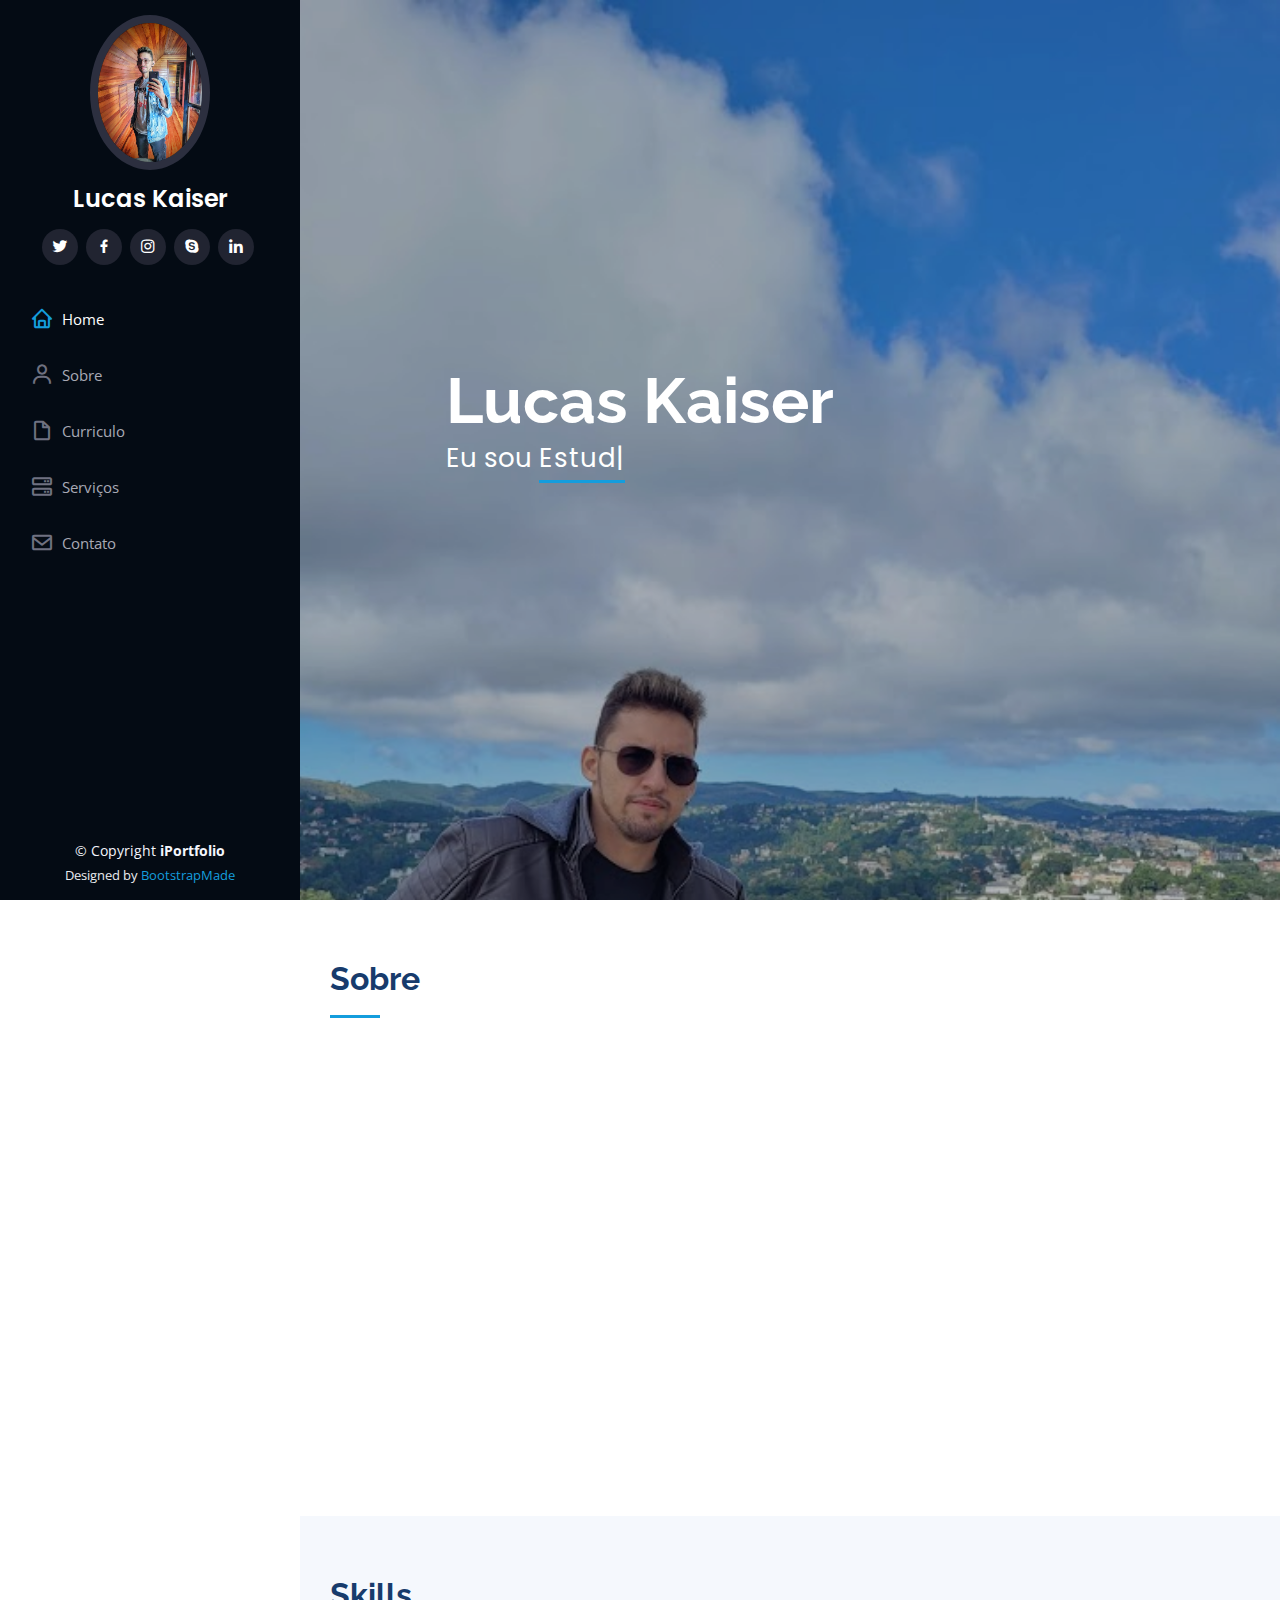
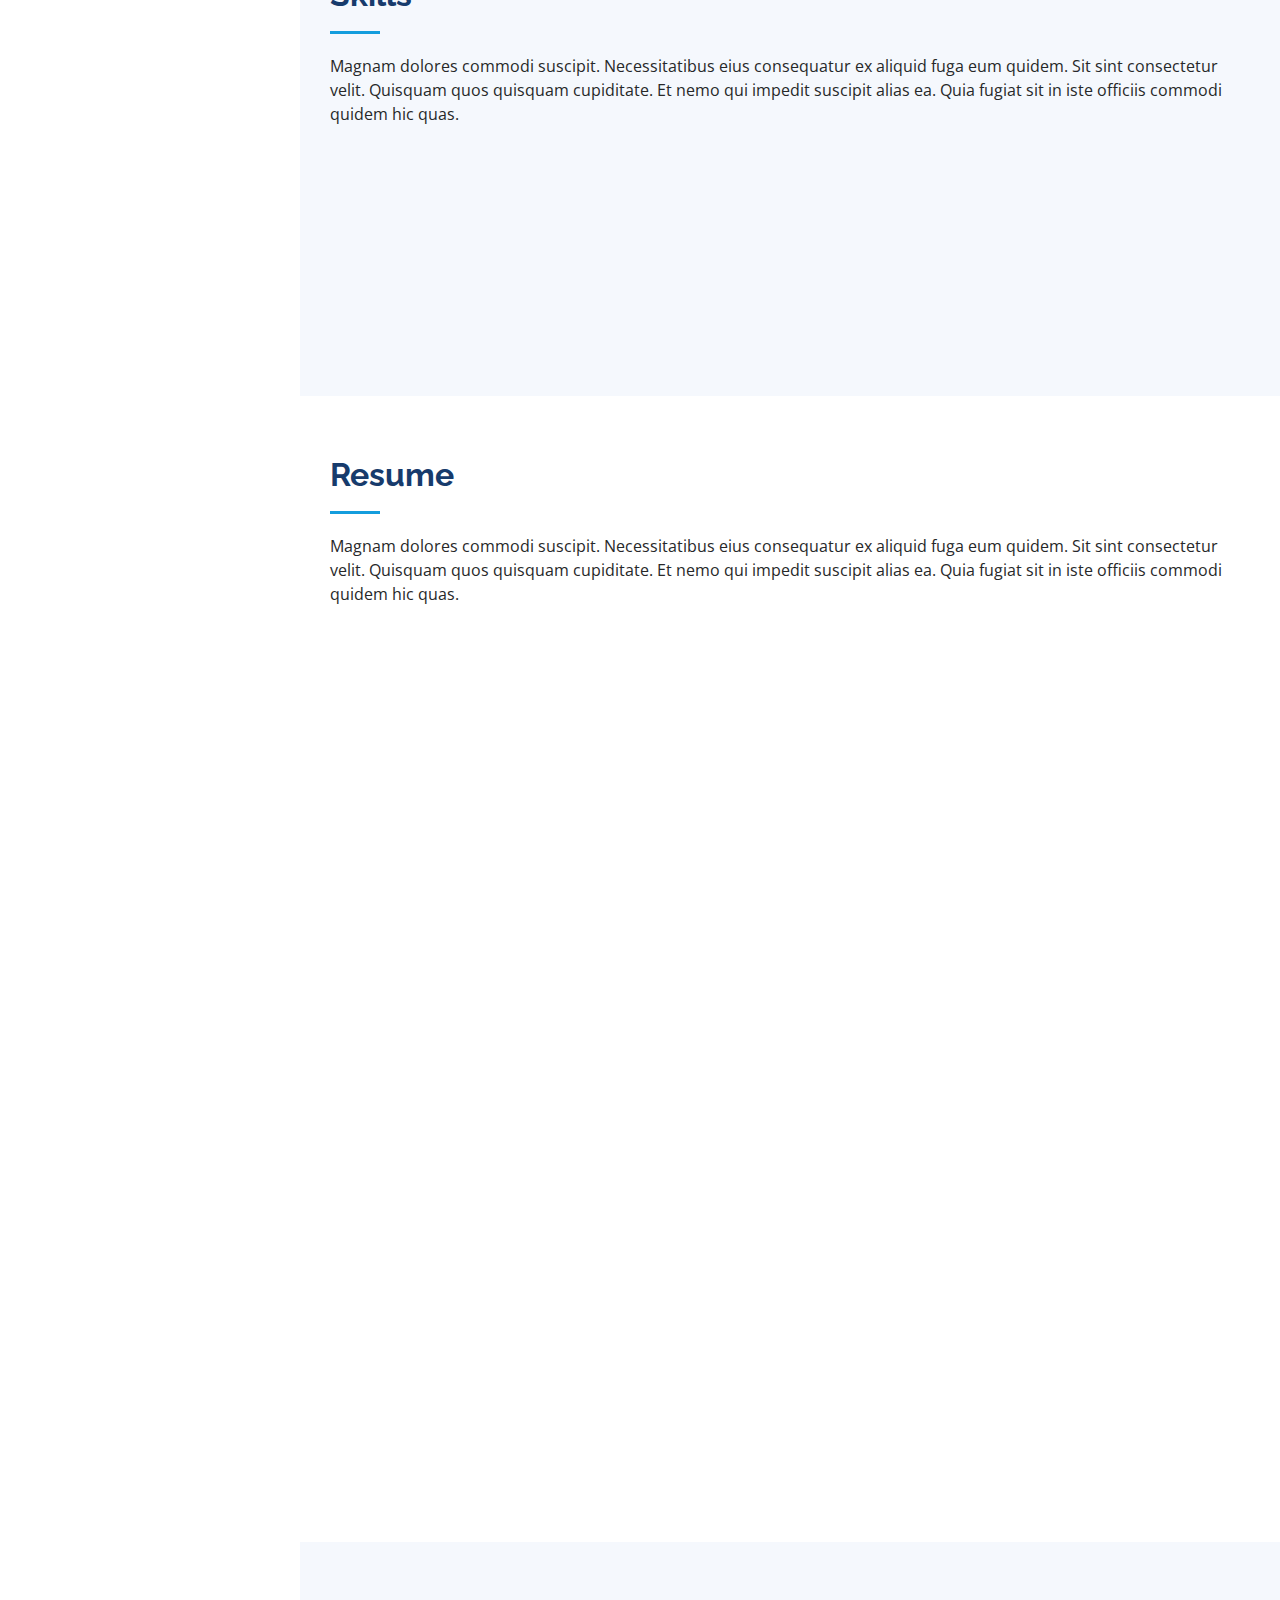
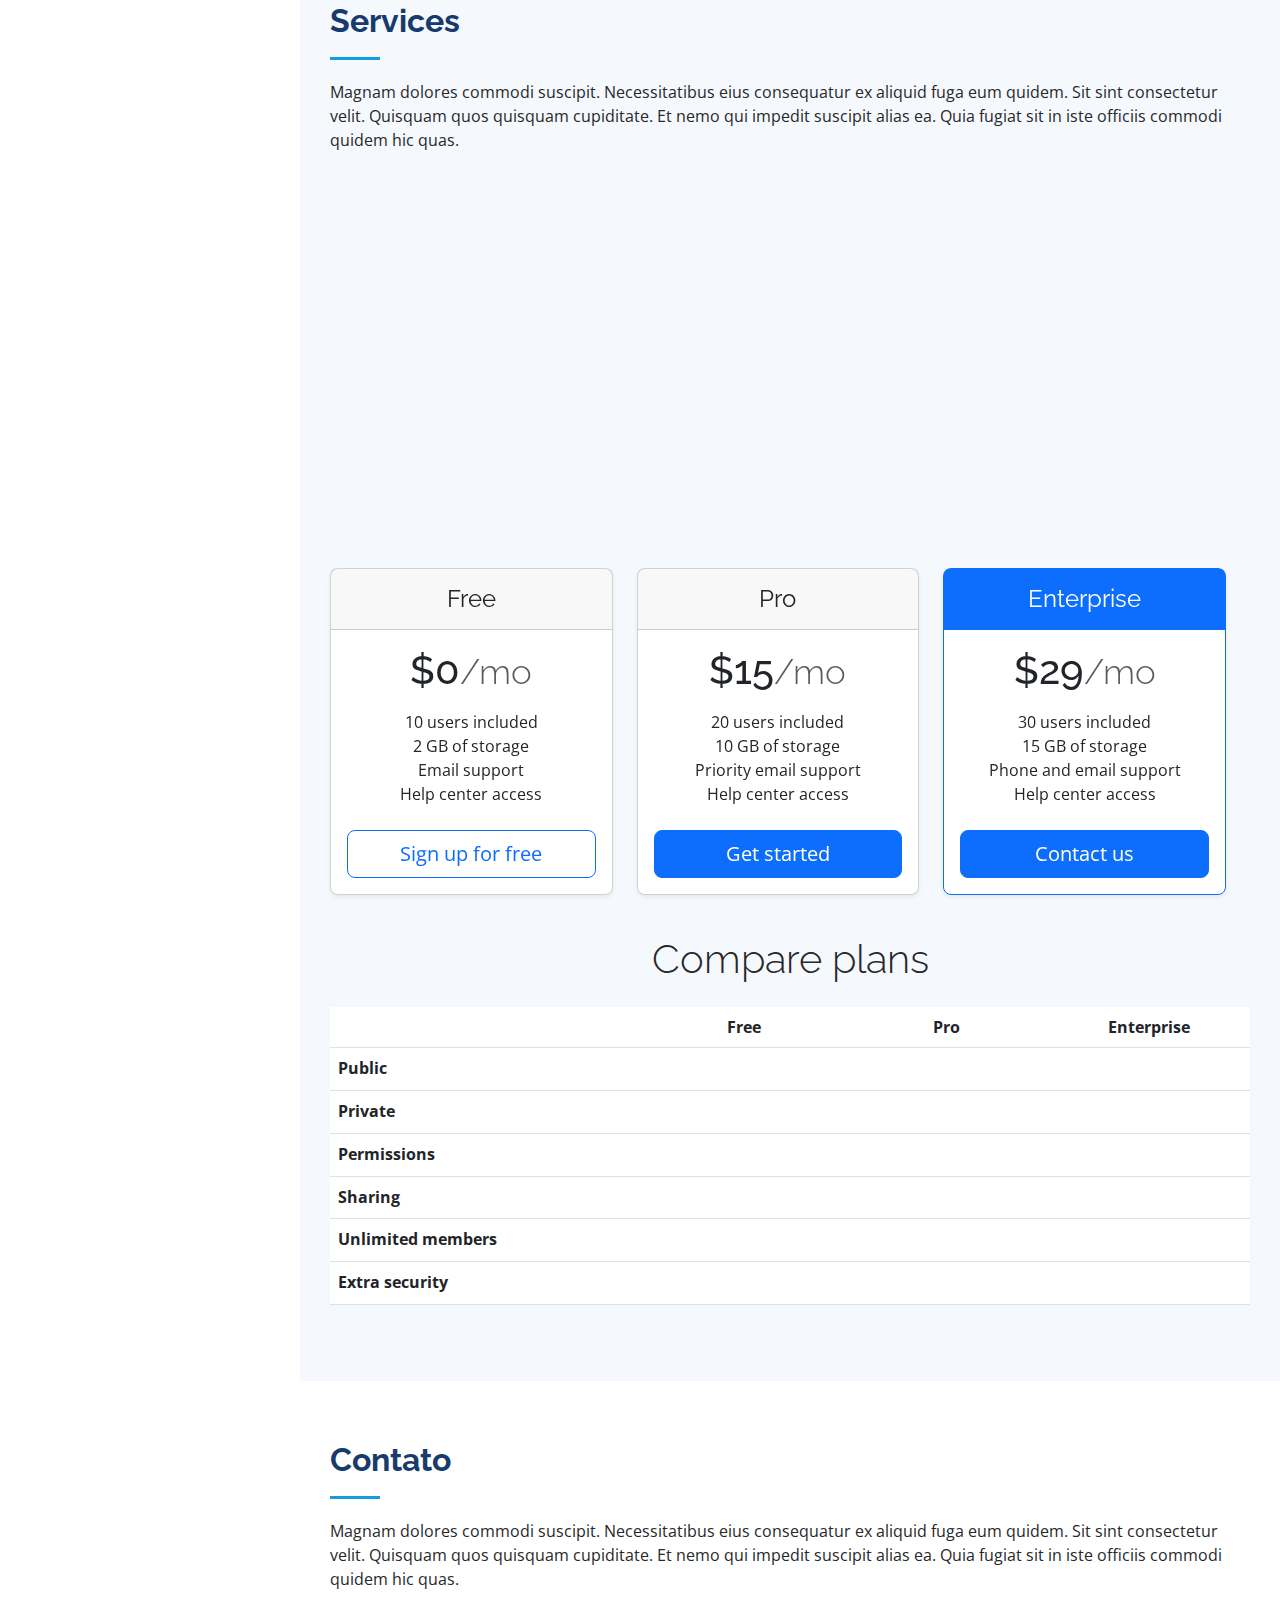
<file: Templates/iPortfolio/iPortfolio/index.html>
<!DOCTYPE html>
<html lang="en">

<head>
  <meta charset="utf-8">
  <meta content="width=device-width, initial-scale=1.0" name="viewport">

  <title>Lucas Kaiser</title>
  <meta content="" name="description">
  <meta content="" name="keywords">

  <!-- Favicons -->
  <link href="assets/img/favicon.png" rel="icon">
  <link href="assets/img/apple-touch-icon.png" rel="apple-touch-icon">

  <!-- Google Fonts -->
  <link href="https://fonts.googleapis.com/css?family=Open+Sans:300,300i,400,400i,600,600i,700,700i|Raleway:300,300i,400,400i,500,500i,600,600i,700,700i|Poppins:300,300i,400,400i,500,500i,600,600i,700,700i" rel="stylesheet">

  <!-- Vendor CSS Files -->
  <link href="assets/vendor/aos/aos.css" rel="stylesheet">
  <link href="assets/vendor/bootstrap/css/bootstrap.min.css" rel="stylesheet">
  <link href="assets/vendor/bootstrap-icons/bootstrap-icons.css" rel="stylesheet">
  <link href="assets/vendor/boxicons/css/boxicons.min.css" rel="stylesheet">
  <link href="assets/vendor/glightbox/css/glightbox.min.css" rel="stylesheet">
  <link href="assets/vendor/swiper/swiper-bundle.min.css" rel="stylesheet">

  <!-- Template Main CSS File -->
  <link href="assets/css/style.css" rel="stylesheet">

  <!-- =======================================================
  * Template Name: iPortfolio
  * Updated: Jul 27 2023 with Bootstrap v5.3.1
  * Template URL: https://bootstrapmade.com/iportfolio-bootstrap-portfolio-websites-template/
  * Author: BootstrapMade.com
  * License: https://bootstrapmade.com/license/
  ======================================================== -->
</head>

<body>

  <!-- ======= Mobile nav toggle button ======= -->
  <i class="bi bi-list mobile-nav-toggle d-xl-none"></i>

  <!-- ======= Header ======= -->
  <header id="header">
    <div class="d-flex flex-column">

      <div class="profile">
        <img src="assets/img/profile-img.jpg" alt="" class="img-fluid rounded-circle">
        <h1 class="text-light"><a href="index.html">Lucas Kaiser</a></h1>
        <div class="social-links mt-3 text-center">
          <a href="#" class="twitter"><i class="bx bxl-twitter"></i></a>
          <a href="#" class="facebook"><i class="bx bxl-facebook"></i></a>
          <a href="#" class="instagram"><i class="bx bxl-instagram"></i></a>
          <a href="#" class="google-plus"><i class="bx bxl-skype"></i></a>
          <a href="#" class="linkedin"><i class="bx bxl-linkedin"></i></a>
        </div>
      </div>

      <nav id="navbar" class="nav-menu navbar">
        <ul>
          <li><a href="#hero" class="nav-link scrollto active"><i class="bx bx-home"></i> <span>Home</span></a></li>
          <li><a href="#about" class="nav-link scrollto"><i class="bx bx-user"></i> <span>Sobre</span></a></li>
          <li><a href="#resume" class="nav-link scrollto"><i class="bx bx-file-blank"></i> <span>Curriculo</span></a></li>
          <li><a href="#services" class="nav-link scrollto"><i class="bx bx-server"></i> <span>Serviços</span></a></li>
          <li><a href="#contact" class="nav-link scrollto"><i class="bx bx-envelope"></i> <span>Contato</span></a></li>
        </ul>
      </nav><!-- .nav-menu -->
    </div>
  </header><!-- End Header -->

  <!-- ======= Hero Section ======= -->
  <section id="hero" class="d-flex flex-column justify-content-center align-items-center">
    <div class="hero-container" data-aos="fade-in">
      <h1>Lucas Kaiser</h1>
      <p>Eu sou <span class="typed" data-typed-items="Estudante, Developer Jr, HTML, Guitarrista"></span></p>
    </div>
  </section><!-- End Hero -->

  <main id="main">

    <!-- ======= About Section ======= -->
    <section id="about" class="about">
      <div class="container">

        <div class="section-title">
          <h2>Sobre</h2>
        </div>

        <div class="row">
          <div class="col-lg-4" data-aos="fade-right">
            <img src="assets/img/profile-img.jpg" class="img-fluid" alt="">
          </div>
          <div class="col-lg-8 pt-4 pt-lg-0 content" data-aos="fade-left">
            <h3>UI/UX Designer &amp; Web Developer.</h3>
            <p class="fst-italic">
              Lorem ipsum dolor sit amet, consectetur adipiscing elit, sed do eiusmod tempor incididunt ut labore et dolore
              magna aliqua.
            </p>
            <div class="row">
              <div class="col-lg-6">
                <ul>
                  <li><i class="bi bi-chevron-right"></i> <strong> Data de nascimento:</strong> <span>20 de Julho de 2001</span></li>
                  <li><i class="bi bi-chevron-right"></i> <strong>Telefone:</strong> <span>+55 11 95459 3505</span></li>
                  <li><i class="bi bi-chevron-right"></i> <strong>Cidade:</strong> <span>Itanhaem - SP</span></li>
                </ul>
              </div>
              <div class="col-lg-6">
                <ul>
                  <li><i class="bi bi-chevron-right"></i> <strong>idade:</strong> <span>22</span></li>
                  <li><i class="bi bi-chevron-right"></i> <strong>Degree:</strong> <span>Estudant</span></li>
                  <li><i class="bi bi-chevron-right"></i> <strong>PhEmailone:</strong> <span>lucas.kaiserdasilva@gmail.com</span></li>
                </ul>
              </div>
            </div>
            <p>
              Officiis eligendi itaque labore et dolorum mollitia officiis optio vero. Quisquam sunt adipisci omnis et ut. Nulla accusantium dolor incidunt officia tempore. Et eius omnis.
              Cupiditate ut dicta maxime officiis quidem quia. Sed et consectetur qui quia repellendus itaque neque. Aliquid amet quidem ut quaerat cupiditate. Ab et eum qui repellendus omnis culpa magni laudantium dolores.
            </p>
          </div>
        </div>

      </div>
    </section><!-- End About Section -->

    <!-- ======= Skills Section ======= -->
    <section id="skills" class="skills section-bg">
      <div class="container">

        <div class="section-title">
          <h2>Skills</h2>
          <p>Magnam dolores commodi suscipit. Necessitatibus eius consequatur ex aliquid fuga eum quidem. Sit sint consectetur velit. Quisquam quos quisquam cupiditate. Et nemo qui impedit suscipit alias ea. Quia fugiat sit in iste officiis commodi quidem hic quas.</p>
        </div>

        <div class="row skills-content">

          <div class="col-lg-6" data-aos="fade-up">

            <div class="progress">
              <span class="skill">HTML <i class="val">100%</i></span>
              <div class="progress-bar-wrap">
                <div class="progress-bar" role="progressbar" aria-valuenow="100" aria-valuemin="0" aria-valuemax="100"></div>
              </div>
            </div>

            <div class="progress">
              <span class="skill">CSS <i class="val">90%</i></span>
              <div class="progress-bar-wrap">
                <div class="progress-bar" role="progressbar" aria-valuenow="90" aria-valuemin="0" aria-valuemax="100"></div>
              </div>
            </div>

            <div class="progress">
              <span class="skill">JavaScript <i class="val">75%</i></span>
              <div class="progress-bar-wrap">
                <div class="progress-bar" role="progressbar" aria-valuenow="75" aria-valuemin="0" aria-valuemax="100"></div>
              </div>
            </div>

          </div>

          <div class="col-lg-6" data-aos="fade-up" data-aos-delay="100">

            <div class="progress">
              <span class="skill">PHP <i class="val">80%</i></span>
              <div class="progress-bar-wrap">
                <div class="progress-bar" role="progressbar" aria-valuenow="80" aria-valuemin="0" aria-valuemax="100"></div>
              </div>
            </div>

            <div class="progress">
              <span class="skill">WordPress/CMS <i class="val">90%</i></span>
              <div class="progress-bar-wrap">
                <div class="progress-bar" role="progressbar" aria-valuenow="90" aria-valuemin="0" aria-valuemax="100"></div>
              </div>
            </div>

            <div class="progress">
              <span class="skill">Photoshop <i class="val">55%</i></span>
              <div class="progress-bar-wrap">
                <div class="progress-bar" role="progressbar" aria-valuenow="55" aria-valuemin="0" aria-valuemax="100"></div>
              </div>
            </div>

          </div>

        </div>

      </div>
    </section><!-- End Skills Section -->

    <!-- ======= Resume Section ======= -->
    <section id="resume" class="resume">
      <div class="container">

        <div class="section-title">
          <h2>Resume</h2>
          <p>Magnam dolores commodi suscipit. Necessitatibus eius consequatur ex aliquid fuga eum quidem. Sit sint consectetur velit. Quisquam quos quisquam cupiditate. Et nemo qui impedit suscipit alias ea. Quia fugiat sit in iste officiis commodi quidem hic quas.</p>
        </div>

        <div class="row">
          <div class="col-lg-6" data-aos="fade-up">
            <h3 class="resume-title">Sumary</h3>
            <div class="resume-item pb-0">
              <h4>Lucas Kaiser</h4>
              <p><em>Innovative and deadline-driven Graphic Designer with 3+ years of experience designing and developing user-centered digital/print marketing material from initial concept to final, polished deliverable.</em></p>
              <ul>
                <li>Portland par 127,Orlando, FL</li>
                <li>(123) 456-7891</li>
                <li>alice.barkley@example.com</li>
              </ul>
            </div>

            <h3 class="resume-title">Education</h3>
            <div class="resume-item">
              <h4>Master of Fine Arts &amp; Graphic Design</h4>
              <h5>2015 - 2016</h5>
              <p><em>Rochester Institute of Technology, Rochester, NY</em></p>
              <p>Qui deserunt veniam. Et sed aliquam labore tempore sed quisquam iusto autem sit. Ea vero voluptatum qui ut dignissimos deleniti nerada porti sand markend</p>
            </div>
            <div class="resume-item">
              <h4>Bachelor of Fine Arts &amp; Graphic Design</h4>
              <h5>2010 - 2014</h5>
              <p><em>Rochester Institute of Technology, Rochester, NY</em></p>
              <p>Quia nobis sequi est occaecati aut. Repudiandae et iusto quae reiciendis et quis Eius vel ratione eius unde vitae rerum voluptates asperiores voluptatem Earum molestiae consequatur neque etlon sader mart dila</p>
            </div>
          </div>
          <div class="col-lg-6" data-aos="fade-up" data-aos-delay="100">
            <h3 class="resume-title">Professional Experience</h3>
            <div class="resume-item">
              <h4>Senior graphic design specialist</h4>
              <h5>2019 - Present</h5>
              <p><em>Experion, New York, NY </em></p>
              <ul>
                <li>Lead in the design, development, and implementation of the graphic, layout, and production communication materials</li>
                <li>Delegate tasks to the 7 members of the design team and provide counsel on all aspects of the project. </li>
                <li>Supervise the assessment of all graphic materials in order to ensure quality and accuracy of the design</li>
                <li>Oversee the efficient use of production project budgets ranging from $2,000 - $25,000</li>
              </ul>
            </div>
            <div class="resume-item">
              <h4>Graphic design specialist</h4>
              <h5>2017 - 2018</h5>
              <p><em>Stepping Stone Advertising, New York, NY</em></p>
              <ul>
                <li>Developed numerous marketing programs (logos, brochures,infographics, presentations, and advertisements).</li>
                <li>Managed up to 5 projects or tasks at a given time while under pressure</li>
                <li>Recommended and consulted with clients on the most appropriate graphic design</li>
                <li>Created 4+ design presentations and proposals a month for clients and account managers</li>
              </ul>
            </div>
          </div>
        </div>

      </div>
    </section><!-- End Resume Section -->

    <!-- ======= Services Section ======= -->
    <section id="services" class="services section-bg">
      <div class="container">

        <div class="section-title">
          <h2>Services</h2>
          <p>Magnam dolores commodi suscipit. Necessitatibus eius consequatur ex aliquid fuga eum quidem. Sit sint consectetur velit. Quisquam quos quisquam cupiditate. Et nemo qui impedit suscipit alias ea. Quia fugiat sit in iste officiis commodi quidem hic quas.</p>
        </div>

        <div class="row">
          <div class="col-lg-4 col-md-6 icon-box" data-aos="fade-up">
            <div class="icon"><i class="bi bi-briefcase"></i></div>
            <h4 class="title"><a href="">Lorem Ipsum</a></h4>
            <p class="description">Voluptatum deleniti atque corrupti quos dolores et quas molestias excepturi sint occaecati cupiditate non provident</p>
          </div>
          <div class="col-lg-4 col-md-6 icon-box" data-aos="fade-up" data-aos-delay="100">
            <div class="icon"><i class="bi bi-card-checklist"></i></div>
            <h4 class="title"><a href="">Dolor Sitema</a></h4>
            <p class="description">Minim veniam, quis nostrud exercitation ullamco laboris nisi ut aliquip ex ea commodo consequat tarad limino ata</p>
          </div>
          <div class="col-lg-4 col-md-6 icon-box" data-aos="fade-up" data-aos-delay="200">
            <div class="icon"><i class="bi bi-bar-chart"></i></div>
            <h4 class="title"><a href="">Sed ut perspiciatis</a></h4>
            <p class="description">Duis aute irure dolor in reprehenderit in voluptate velit esse cillum dolore eu fugiat nulla pariatur</p>
          </div>
          <div class="col-lg-4 col-md-6 icon-box" data-aos="fade-up" data-aos-delay="300">
            <div class="icon"><i class="bi bi-binoculars"></i></div>
            <h4 class="title"><a href="">Magni Dolores</a></h4>
            <p class="description">Excepteur sint occaecat cupidatat non proident, sunt in culpa qui officia deserunt mollit anim id est laborum</p>
          </div>
          <div class="col-lg-4 col-md-6 icon-box" data-aos="fade-up" data-aos-delay="400">
            <div class="icon"><i class="bi bi-brightness-high"></i></div>
            <h4 class="title"><a href="">Nemo Enim</a></h4>
            <p class="description">At vero eos et accusamus et iusto odio dignissimos ducimus qui blanditiis praesentium voluptatum deleniti atque</p>
          </div>
          <div class="col-lg-4 col-md-6 icon-box" data-aos="fade-up" data-aos-delay="500">
            <div class="icon"><i class="bi bi-calendar4-week"></i></div>
            <h4 class="title"><a href="">Eiusmod Tempor</a></h4>
            <p class="description">Et harum quidem rerum facilis est et expedita distinctio. Nam libero tempore, cum soluta nobis est eligendi</p>
          </div>
            <div class="row row-cols-1 row-cols-md-3 mb-3 text-center">
              <div class="col">
                <div class="card mb-4 rounded-3 shadow-sm">
                  <div class="card-header py-3">
                    <h4 class="my-0 fw-normal">Free</h4>
                  </div>
                  <div class="card-body">
                    <h1 class="card-title pricing-card-title">$0<small class="text-body-secondary fw-light">/mo</small></h1>
                    <ul class="list-unstyled mt-3 mb-4">
                      <li>10 users included</li>
                      <li>2 GB of storage</li>
                      <li>Email support</li>
                      <li>Help center access</li>
                    </ul>
                    <a href="#contact" type="button" class="w-100 btn btn-lg btn-outline-primary">Sign up for free</a>
                  </div>
                </div>
              </div>
              <div class="col">
                <div class="card mb-4 rounded-3 shadow-sm">
                  <div class="card-header py-3">
                    <h4 class="my-0 fw-normal">Pro</h4>
                  </div>
                  <div class="card-body">
                    <h1 class="card-title pricing-card-title">$15<small class="text-body-secondary fw-light">/mo</small></h1>
                    <ul class="list-unstyled mt-3 mb-4">
                      <li>20 users included</li>
                      <li>10 GB of storage</li>
                      <li>Priority email support</li>
                      <li>Help center access</li>
                    </ul>
                    <a href="#contact" type="button" class="w-100 btn btn-lg btn-primary">Get started</a>
                  </div>
                </div>
              </div>
              <div class="col">
                <div class="card mb-4 rounded-3 shadow-sm border-primary">
                  <div class="card-header py-3 text-bg-primary border-primary">
                    <h4 class="my-0 fw-normal">Enterprise</h4>
                  </div>
                  <div class="card-body">
                    <h1 class="card-title pricing-card-title">$29<small class="text-body-secondary fw-light">/mo</small></h1>
                    <ul class="list-unstyled mt-3 mb-4">
                      <li>30 users included</li>
                      <li>15 GB of storage</li>
                      <li>Phone and email support</li>
                      <li>Help center access</li>
                    </ul>
                    <a href="#contact" type="button" class="w-100 btn btn-lg btn-primary">Contact us</a>
                  </div>
                </div>
              </div>
            </div>
        
            <h2 class="display-6 text-center mb-4">Compare plans</h2>
        
            <div class="table-responsive">
              <table class="table text-center">
                <thead>
                  <tr>
                    <th style="width: 34%;"></th>
                    <th style="width: 22%;">Free</th>
                    <th style="width: 22%;">Pro</th>
                    <th style="width: 22%;">Enterprise</th>
                  </tr>
                </thead>
                <tbody>
                  <tr>
                    <th scope="row" class="text-start">Public</th>
                    <td><svg class="bi" width="24" height="24"><use xlink:href="#check"></use></svg></td>
                    <td><svg class="bi" width="24" height="24"><use xlink:href="#check"></use></svg></td>
                    <td><svg class="bi" width="24" height="24"><use xlink:href="#check"></use></svg></td>
                  </tr>
                  <tr>
                    <th scope="row" class="text-start">Private</th>
                    <td></td>
                    <td><svg class="bi" width="24" height="24"><use xlink:href="#check"></use></svg></td>
                    <td><svg class="bi" width="24" height="24"><use xlink:href="#check"></use></svg></td>
                  </tr>
                </tbody>
        
                <tbody>
                  <tr>
                    <th scope="row" class="text-start">Permissions</th>
                    <td><svg class="bi" width="24" height="24"><use xlink:href="#check"></use></svg></td>
                    <td><svg class="bi" width="24" height="24"><use xlink:href="#check"></use></svg></td>
                    <td><svg class="bi" width="24" height="24"><use xlink:href="#check"></use></svg></td>
                  </tr>
                  <tr>
                    <th scope="row" class="text-start">Sharing</th>
                    <td></td>
                    <td><svg class="bi" width="24" height="24"><use xlink:href="#check"></use></svg></td>
                    <td><svg class="bi" width="24" height="24"><use xlink:href="#check"></use></svg></td>
                  </tr>
                  <tr>
                    <th scope="row" class="text-start">Unlimited members</th>
                    <td></td>
                    <td><svg class="bi" width="24" height="24"><use xlink:href="#check"></use></svg></td>
                    <td><svg class="bi" width="24" height="24"><use xlink:href="#check"></use></svg></td>
                  </tr>
                  <tr>
                    <th scope="row" class="text-start">Extra security</th>
                    <td></td>
                    <td></td>
                    <td><svg class="bi" width="24" height="24"><use xlink:href="#check"></use></svg></td>
                  </tr>
                </tbody>
              </table>
            </div>
          
        </div>

      </div>
    </section><!-- End Services Section -->

    <!-- ======= Contact Section ======= -->
    <section id="contact" class="contact">
      <div class="container">

        <div class="section-title">
          <h2>Contato</h2>
          <p>Magnam dolores commodi suscipit. Necessitatibus eius consequatur ex aliquid fuga eum quidem. Sit sint consectetur velit. Quisquam quos quisquam cupiditate. Et nemo qui impedit suscipit alias ea. Quia fugiat sit in iste officiis commodi quidem hic quas.</p>
        </div>

        <div class="row" data-aos="fade-in">

          <div class="col-lg-12 d-flex align-items-stretch">
            <div class="info">
              <div class="address">
                <i class="bi bi-geo-alt"></i>
                <h4>Localização:</h4>
                <p>Rua Capitão Afonso Tessitori n° 640 - São Paulo - Itanhaem</p>
              </div>

              <div class="email">
                <i class="bi bi-envelope"></i>
                <h4>Email:</h4>
                <p>lucas.kaiserdasilva@gmail.com</p>
              </div>

              <div class="phone">
                <i class="bi bi-phone"></i>
                <h4>Telefone:</h4>
                <p>+55 (11) 95459-3505</p>
              </div>

              <iframe src="https://www.google.com/maps/embed?pb=!1m18!1m12!1m3!1d3640.6516078262325!2d-46.739494288248565!3d-24.148870278310476!2m3!1f0!2f0!3f0!3m2!1i1024!2i768!4f13.1!3m3!1m2!1s0x94ce29e534583f13%3A0x458bc0cad3a0ed4d!2sR.%20Cap.%20Afonso%20Tessitore%20-%20Santa%20Terezinha%2C%20Itanha%C3%A9m%20-%20SP%2C%2011740-000!5e0!3m2!1spt-BR!2sbr!4v1693963770917!5m2!1spt-BR!2sbr" frameborder="0" style="border:0; width: 100%; height: 290px;" allowfullscreen></iframe>
            </div>

          </div>

        </div>

      </div>
    </section><!-- End Contact Section -->

  </main><!-- End #main -->

  <!-- ======= Footer ======= -->
  <footer id="footer">
    <div class="container">
      <div class="copyright">
        &copy; Copyright <strong><span>iPortfolio</span></strong>
      </div>
      <div class="credits">
        <!-- All the links in the footer should remain intact. -->
        <!-- You can delete the links only if you purchased the pro version. -->
        <!-- Licensing information: https://bootstrapmade.com/license/ -->
        <!-- Purchase the pro version with working PHP/AJAX contact form: https://bootstrapmade.com/iportfolio-bootstrap-portfolio-websites-template/ -->
        Designed by <a href="https://bootstrapmade.com/">BootstrapMade</a>
      </div>
    </div>
  </footer><!-- End  Footer -->

  <a href="#" class="back-to-top d-flex align-items-center justify-content-center"><i class="bi bi-arrow-up-short"></i></a>

  <!-- Vendor JS Files -->
  <script src="assets/vendor/purecounter/purecounter_vanilla.js"></script>
  <script src="assets/vendor/aos/aos.js"></script>
  <script src="assets/vendor/bootstrap/js/bootstrap.bundle.min.js"></script>
  <script src="assets/vendor/glightbox/js/glightbox.min.js"></script>
  <script src="assets/vendor/isotope-layout/isotope.pkgd.min.js"></script>
  <script src="assets/vendor/swiper/swiper-bundle.min.js"></script>
  <script src="assets/vendor/typed.js/typed.umd.js"></script>
  <script src="assets/vendor/waypoints/noframework.waypoints.js"></script>
  <script src="assets/vendor/php-email-form/validate.js"></script>

  <!-- Template Main JS File -->
  <script src="assets/js/main.js"></script>

</body>

</html>
</file>
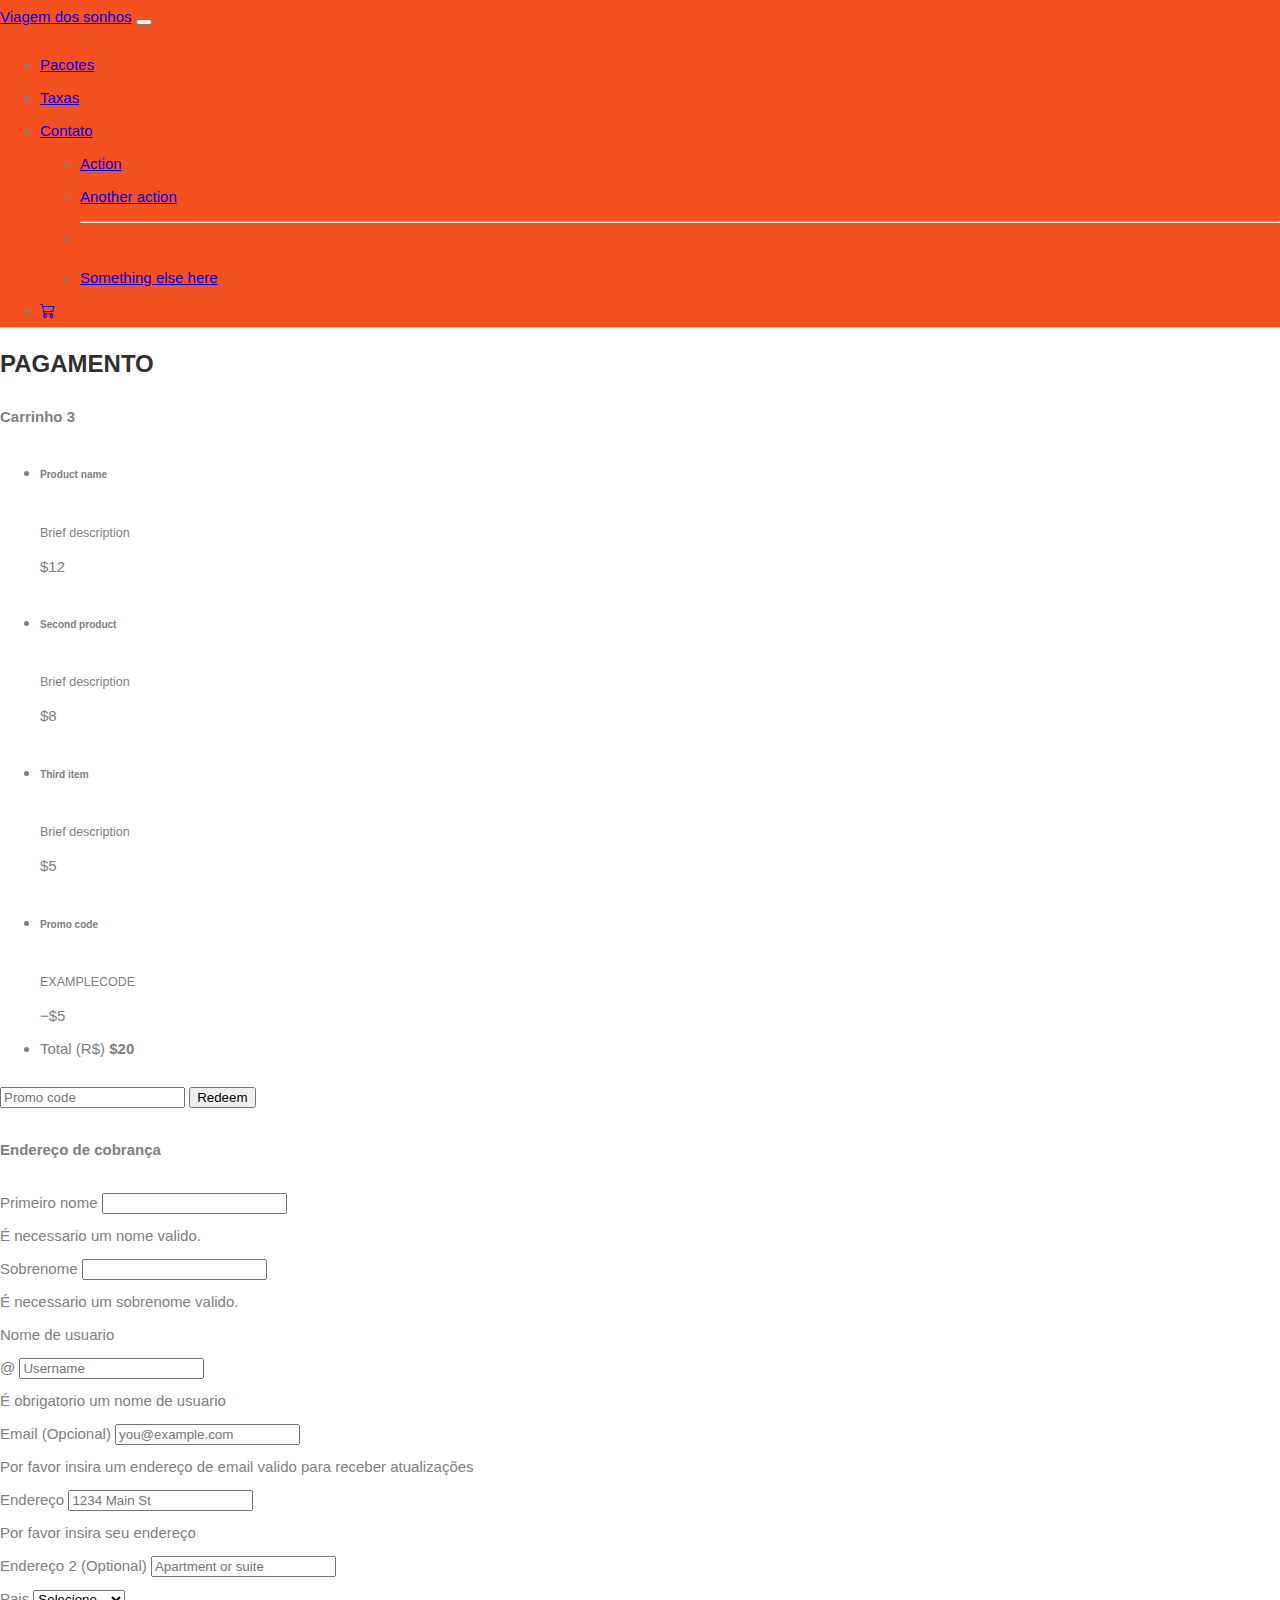
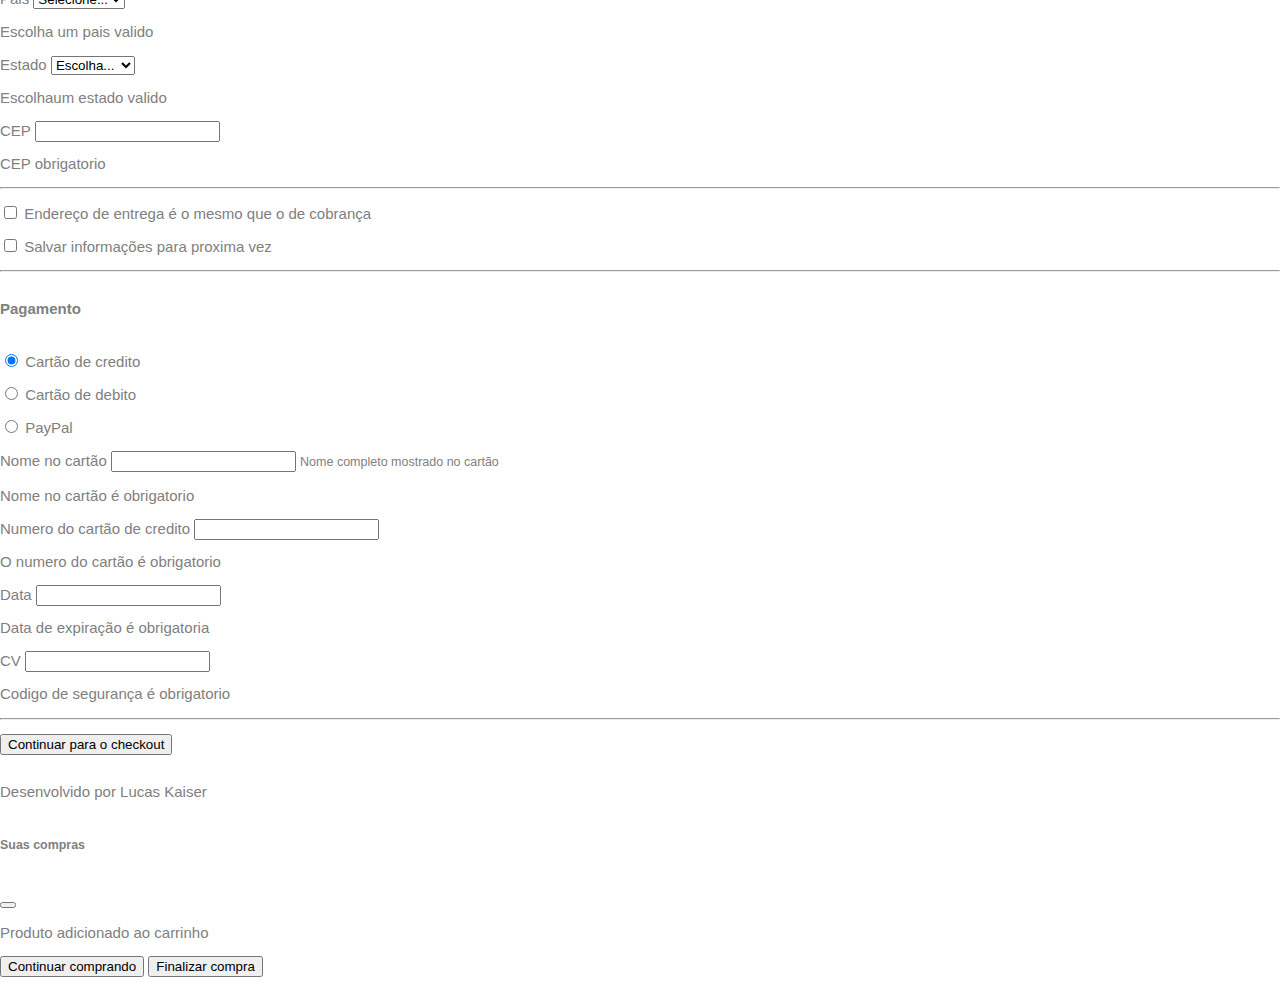
<file: HTMLS/pagina2.html>
<!DOCTYPE html>
<html lang="pt-BR">

<head>
    <link href="https://cdn.jsdelivr.net/npm/bootstrap@5.3.1/dist/css/bootstrap.min.css" rel="stylesheet" integrity="sha384-4bw+/aepP/YC94hEpVNVgiZdgIC5+VKNBQNGCHeKRQN+PtmoHDEXuppvnDJzQIu9" crossorigin="anonymous">
    <link rel="stylesheet" href="https://cdn.jsdelivr.net/npm/bootstrap-icons@1.10.5/font/bootstrap-icons.css">
    <link rel="stylesheet" href="style.css">
    <meta charset="UTF-8">
    <meta name="viewport" content="width=device-width, initial-scale=1.0">
    <title>Primeiro HTML!</title>
</head>

<body>
    <header class="container-fluid p-2 bg-warning text-center">
        <nav class="navbar navbar-expand-lg bg-warning">
            <div class="container-fluid">
              <a class="navbar-brand" href="#">Viagem dos sonhos</a>
              <button class="navbar-toggler" type="button" data-bs-toggle="collapse" data-bs-target="#navbarSupportedContent" aria-controls="navbarSupportedContent" aria-expanded="false" aria-label="Toggle navigation">
                <span class="navbar-toggler-icon"></span>
              </button>
              <div class="collapse navbar-collapse justify-content-end bg-warning" id="navbarSupportedContent">
                <ul class="navbar-nav ">
                  <li class="nav-item">
                    <a class="nav-link active" aria-current="page" href="#">Pacotes</a>
                  </li>
                  <li class="nav-item">
                    <a class="nav-link" href="#">Taxas</a>
                  </li>
                  <li class="nav-item dropdown">
                    <a class="nav-link dropdown-toggle" href="#" role="button" data-bs-toggle="dropdown" aria-expanded="false">
                      Contato
                    </a>
                    <ul class="dropdown-menu">
                      <li><a class="dropdown-item" href="#">Action</a></li>
                      <li><a class="dropdown-item" href="#">Another action</a></li>
                      <li><hr class="dropdown-divider"></li>
                      <li><a class="dropdown-item" href="#">Something else here</a></li>
                    </ul>
                </li>
                    <li class="nav-item">
                        <a class="nav-link" href="#"><i class="bi bi-cart3"></i></a>

                    </li>
                </ul>          
              </div>
            </div>
          </nav>
          </header>
          <main class="container">
            <div class="py-5 text-center">
                <h2>Pagamento</h2>
            </div>
        
            <div class="row g-5">
              <div class="col-md-5 col-lg-4 order-md-last">
                <h4 class="d-flex justify-content-between align-items-center mb-3">
                  <span class="text-primary">Carrinho</span>
                  <span class="badge bg-primary rounded-pill">3</span>
                </h4>
                <ul class="list-group mb-3">
                  <li class="list-group-item d-flex justify-content-between lh-sm">
                    <div>
                      <h6 class="my-0">Product name</h6>
                      <small class="text-body-secondary">Brief description</small>
                    </div>
                    <span class="text-body-secondary">$12</span>
                  </li>
                  <li class="list-group-item d-flex justify-content-between lh-sm">
                    <div>
                      <h6 class="my-0">Second product</h6>
                      <small class="text-body-secondary">Brief description</small>
                    </div>
                    <span class="text-body-secondary">$8</span>
                  </li>
                  <li class="list-group-item d-flex justify-content-between lh-sm">
                    <div>
                      <h6 class="my-0">Third item</h6>
                      <small class="text-body-secondary">Brief description</small>
                    </div>
                    <span class="text-body-secondary">$5</span>
                  </li>
                  <li class="list-group-item d-flex justify-content-between bg-body-tertiary">
                    <div class="text-success">
                      <h6 class="my-0">Promo code</h6>
                      <small>EXAMPLECODE</small>
                    </div>
                    <span class="text-success">−$5</span>
                  </li>
                  <li class="list-group-item d-flex justify-content-between">
                    <span>Total (R$)</span>
                    <strong>$20</strong>
                  </li>
                </ul>
        
                <form class="card p-2">
                  <div class="input-group">
                    <input type="text" class="form-control" placeholder="Promo code">
                    <button type="submit" class="btn btn-secondary">Redeem</button>
                  </div>
                </form>
              </div>
              <div class="col-md-7 col-lg-8">
                <h4 class="mb-3">Endereço de cobrança</h4>
                <form class="needs-validation" novalidate>
                  <div class="row g-3">
                    <div class="col-sm-6">
                      <label for="firstName" class="form-label">Primeiro nome</label>
                      <input type="text" class="form-control" id="firstName" placeholder="" value="" required>
                      <div class="invalid-feedback">
                     É necessario um nome valido.
                      </div>
                    </div>
        
                    <div class="col-sm-6">
                      <label for="lastName" class="form-label">Sobrenome</label>
                      <input type="text" class="form-control" id="lastName" placeholder="" value="" required>
                      <div class="invalid-feedback">
                        É necessario um sobrenome valido.
                      </div>
                    </div>
        
                    <div class="col-12">
                      <label for="username" class="form-label">Nome de usuario</label>
                      <div class="input-group has-validation">
                        <span class="input-group-text">@</span>
                        <input type="text" class="form-control" id="username" placeholder="Username" required>
                      <div class="invalid-feedback">
                          É obrigatorio um nome de usuario 
                        </div>
                      </div>
                    </div>
        
                    <div class="col-12">
                      <label for="email" class="form-label">Email <span class="text-body-secondary">(Opcional)</span></label>
                      <input type="email" class="form-control" id="email" placeholder="you@example.com">
                      <div class="invalid-feedback">
                        Por favor insira um endereço de email valido para  receber atualizações 
                      </div>
                    </div>
        
                    <div class="col-12">
                      <label for="address" class="form-label">Endereço</label>
                      <input type="text" class="form-control" id="address" placeholder="1234 Main St" required>
                      <div class="invalid-feedback">
                       Por favor insira seu endereço
                      </div>
                    </div>
        
                    <div class="col-12">
                      <label for="address2" class="form-label">Endereço 2 <span class="text-body-secondary">(Optional)</span></label>
                      <input type="text" class="form-control" id="address2" placeholder="Apartment or suite">
                    </div>
        
                    <div class="col-md-5">
                      <label for="country" class="form-label">Pais</label>
                      <select class="form-select" id="country" required>
                        <option value="">Selecione...</option>
                        <option>Brasil</option>
                      </select>
                      <div class="invalid-feedback">
                        Escolha um pais valido
                      </div>
                    </div>
        
                    <div class="col-md-4">
                      <label for="state" class="form-label">Estado</label>
                      <select class="form-select" id="state" required>
                        <option value="">Escolha...</option>
                        <option>São Paulo</option>
                      </select>
                      <div class="invalid-feedback">
                        Escolhaum estado valido
                      </div>
                    </div>
        
                    <div class="col-md-3">
                      <label for="zip" class="form-label">CEP</label>
                      <input type="text" class="form-control" id="zip" placeholder="" required>
                      <div class="invalid-feedback">
                        CEP obrigatorio
                      </div>
                    </div>
                  </div>
        
                  <hr class="my-4">
        
                  <div class="form-check">
                    <input type="checkbox" class="form-check-input" id="same-address">
                    <label class="form-check-label" for="same-address">Endereço de entrega é o mesmo que o de cobrança</label>
                  </div>
        
                  <div class="form-check">
                    <input type="checkbox" class="form-check-input" id="save-info">
                    <label class="form-check-label" for="save-info">Salvar informações para proxima vez</label>
                  </div>
        
                  <hr class="my-4">
        
                  <h4 class="mb-3">Pagamento</h4>
        
                  <div class="my-3">
                    <div class="form-check">
                      <input id="credit" name="paymentMethod" type="radio" class="form-check-input" checked required>
                      <label class="form-check-label" for="credit">Cartão de credito</label>
                    </div>
                    <div class="form-check">
                      <input id="debit" name="paymentMethod" type="radio" class="form-check-input" required>
                      <label class="form-check-label" for="debit">Cartão de debito</label>
                    </div>
                    <div class="form-check">
                      <input id="paypal" name="paymentMethod" type="radio" class="form-check-input" required>
                      <label class="form-check-label" for="paypal">PayPal</label>
                    </div>
                  </div>
        
                  <div class="row gy-3">
                    <div class="col-md-6">
                      <label for="cc-name" class="form-label">Nome no cartão</label>
                      <input type="text" class="form-control" id="cc-name" placeholder="" required>
                      <small class="text-body-secondary">Nome completo mostrado no cartão</small>
                      <div class="invalid-feedback">
                        Nome no cartão é obrigatorio
                      </div>
                    </div>
        
                    <div class="col-md-6">
                      <label for="cc-number" class="form-label">Numero do cartão de credito</label>
                      <input type="text" class="form-control" id="cc-number" placeholder="" required>
                      <div class="invalid-feedback">
                        O numero do cartão é obrigatorio
                      </div>
                    </div>
        
                    <div class="col-md-3">
                      <label for="cc-expiration" class="form-label">Data</label>
                      <input type="text" class="form-control" id="cc-expiration" placeholder="" required>
                      <div class="invalid-feedback">
                        Data de expiração é obrigatoria
                      </div>
                    </div>
        
                    <div class="col-md-3">
                      <label for="cc-cvv" class="form-label">CV</label>
                      <input type="text" class="form-control" id="cc-cvv" placeholder="" required>
                      <div class="invalid-feedback">
                        Codigo de segurança é obrigatorio
                      </div>
                    </div>
                  </div>
        
                  <hr class="my-4">
        
                  <button class="w-100 btn btn-primary btn-lg" type="submit">Continuar para o checkout</button>
                </form>
              </div>
            </div>
          </main>






          <footer class="container-fluid bg-light p-2 text-center">
            <p>Desenvolvido por Lucas Kaiser </p>
        </footer>
        <script src="https://cdn.jsdelivr.net/npm/bootstrap@5.3.1/dist/js/bootstrap.bundle.min.js" integrity="sha384-HwwvtgBNo3bZJJLYd8oVXjrBZt8cqVSpeBNS5n7C8IVInixGAoxmnlMuBnhbgrkm" crossorigin="anonymous"></script>
        </body>
          
          <div class="modal fade" id="exampleModal" tabindex="-1" aria-labelledby="exampleModalLabel" aria-hidden="true">
            <div class="modal-dialog">
              <div class="modal-content">
                <div class="modal-header">
                  <h5 class="modal-title fs-5" id="exampleModalLabel">Suas compras</h5>
                  <button type="button" class="btn-close" data-bs-dismiss="modal" aria-label="Close"></button>
                </div>
                <div class="modal-body">
                 Produto adicionado ao carrinho
                </div>
                <div class="modal-footer">
                  <button type="button" class="btn btn-primary" data-bs-dismiss="modal">Continuar comprando</button>
                  <button type="button" class="btn btn-success">Finalizar compra</button>
                </div>
              </div>
            </div>
          </div>
        </html>
</file>
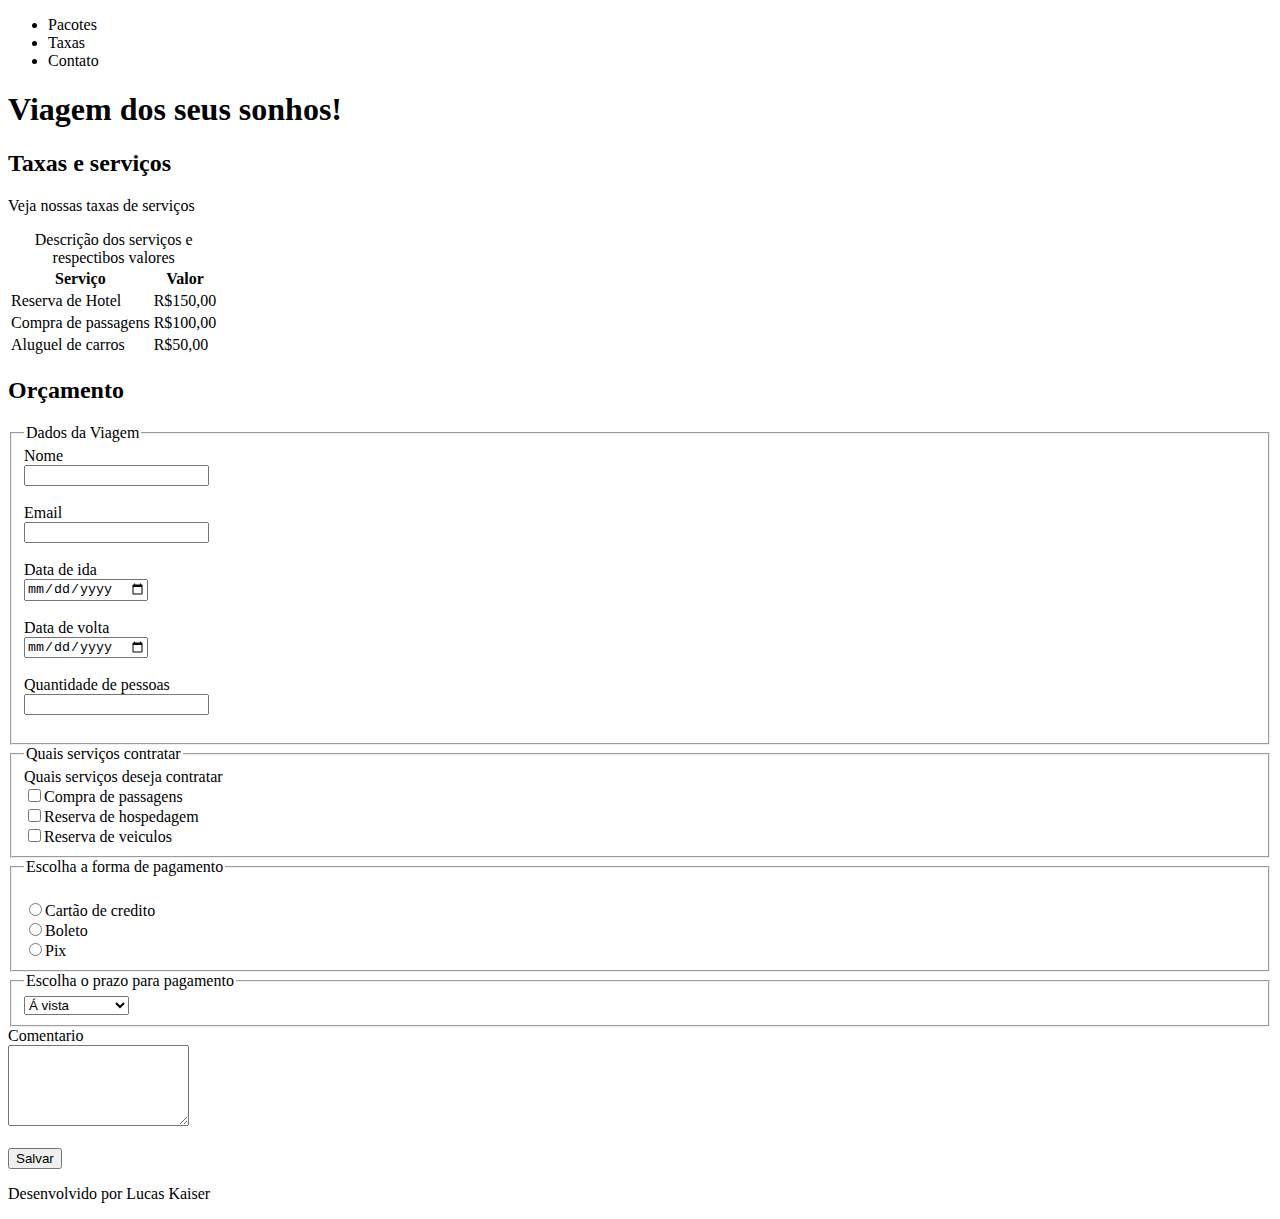
<file: HTMLS/pratica2.html>
<!DOCTYPE html>
<html lang="en">
<head>
    <meta charset="UTF-8">
    <meta name="viewport" content="width=device-width, initial-scale=1.0">
    <title>Reserva</title>
</head>
<body>
    <header>
        <nav>
            <ul>
                <li>Pacotes</li>
                <li>Taxas</li>
                <li>Contato</li>
            </ul>
        </nav>
        <h1>Viagem dos seus sonhos!</h1>
    </header>
    <section>
        <h2>Taxas e serviços</h2>
        <p>Veja nossas taxas de serviços </p>
        <table >
            <caption>Descrição dos serviços e respectibos valores</caption>
            <thead>
            <tr>
                <th>
                    Serviço
                </th>
                <th>
                    Valor
                </th>
            </tr>
        </thead>
        <tbody>
            <tr>
                <td>
                    Reserva de Hotel
                </td>
                <td>
                    R$150,00
                </td>
            </tr>
            <tr>
                <td>
                    Compra de passagens
                </td>
                <td>
                    R$100,00
                </td>
                <tr>
                    <td>
                        Aluguel de carros
                    </td>
                    <td>
                        R$50,00
                    </td>
                </tr>
            </tr>
        </tbody>
        </table>
    </section>
    <section>
        <h2>Orçamento</h2>
        <form method="get" action="">

           <fieldset> 
            <legend>Dados da Viagem</legend>
            <label>Nome</label><br>
            <input type="text" name="nome"><br><br>

            <label>Email</label><br>
            <input type="email" required name="email" ><br><br>

            <label>Data de ida</label><br>
            <input type="date" name="dataIda"> <br><br>

            <label>Data de volta</label><br>
            <input type="date" name="dataVolta"> <br><br>

            <label>Quantidade de pessoas</label><br>
            <input type="number" name="qtdPessoas"><br><br>
            </fieldset>
            <fieldset>
                <legend>Quais serviços contratar</legend>
            <label >Quais serviços deseja contratar</label>
            <label>
            <br><input type="checkbox" name="passagens" value="Passagens">Compra de passagens
        </label>
        <label>
            <br><input type="checkbox" name="hospedagem" value="Hospedagem">Reserva de hospedagem
        </label>
        <label>
            <br><input type="checkbox" name="veiculos" value="Veiculos">Reserva de veiculos
        </label>
            <br>
           </fieldset>   
           
           <fieldset>
            <legend>Escolha a forma de pagamento</legend>
            <label>
                <br><input type="radio" name="formaPagamento" value="Cartão de credito">Cartão de credito
            </label>
            <label>
                <br><input type="radio" name="formaPagamento" value="Boleto">Boleto
            </label>
            <label>
                <br><input type="radio" name="formaPagamento" value="Pix">Pix
            </label>
           </fieldset>

           <fieldset>
            <legend>Escolha o prazo para pagamento</legend>
            <select name="prazoPagamento">
                <option value="aVista" selected >Á vista</option>
                <option value="5x">5x sem juros</option>
                <option value="10x">10x com juros</option>
            </select>
           </fieldset>

            <label>Comentario</label><br>
            <textarea name="comentario" rows="5"></textarea><br><br>

            <button >Salvar</button>
        </form>
    </section>

<footer>
    <p>Desenvolvido por Lucas Kaiser </p>
</footer>
</body>
</html>
</file>
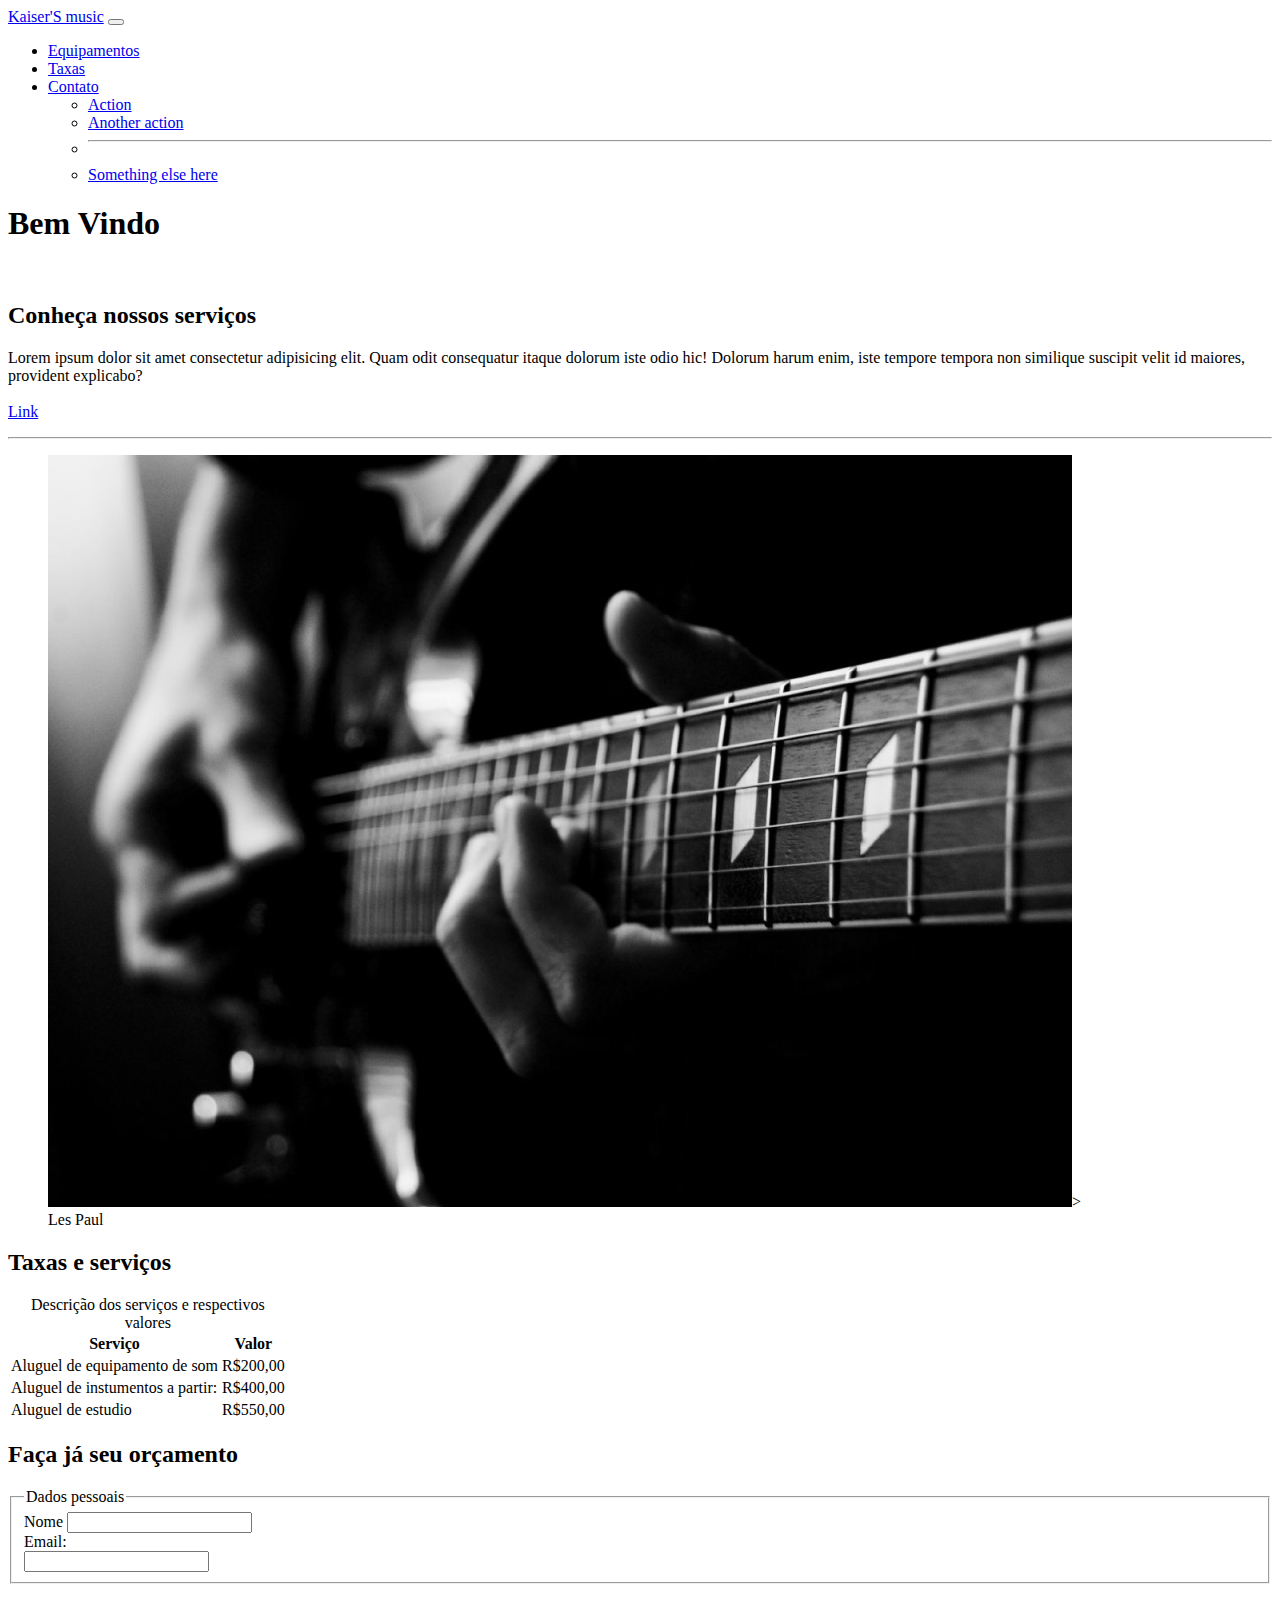
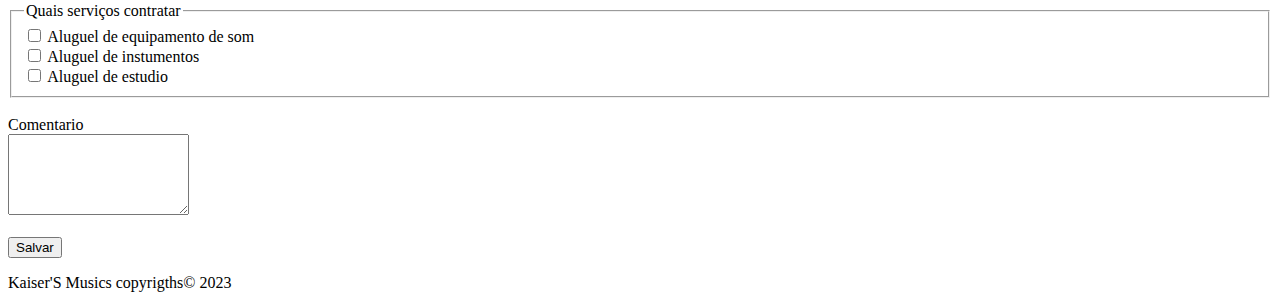
<file: HTMLS/pratica3.html>
<!DOCTYPE html>
<html lang="pt-BR">
<head>
    <link href="https://cdn.jsdelivr.net/npm/bootstrap@5.3.1/dist/css/bootstrap.min.css" rel="stylesheet" integrity="sha384-4bw+/aepP/YC94hEpVNVgiZdgIC5+VKNBQNGCHeKRQN+PtmoHDEXuppvnDJzQIu9" crossorigin="anonymous">
    <meta charset="UTF-8">
    <meta name="viewport" content="width=device-width, initial-scale=1.0">
    <title>Teste Pratica3</title>
</head>
<body>
    <header class="container-fluid p-2 bg-warning text-center">
        <nav class="navbar navbar-expand-lg bg-warning">
            <div class="container-fluid">
              <a class="navbar-brand" href="#">Kaiser'S music</a>
              <button class="navbar-toggler" type="button" data-bs-toggle="collapse" data-bs-target="#navbarSupportedContent" aria-controls="navbarSupportedContent" aria-expanded="false" aria-label="Toggle navigation">
                <span class="navbar-toggler-icon"></span>
              </button>
              <div class="collapse navbar-collapse justify-content-end bg-warning" id="navbarSupportedContent">
                <ul class="navbar-nav ">
                  <li class="nav-item">
                    <a class="nav-link active" aria-current="page" href="#">Equipamentos</a>
                  </li>
                  <li class="nav-item">
                    <a class="nav-link" href="#">Taxas</a>
                  </li>
                  <li class="nav-item dropdown">
                    <a class="nav-link dropdown-toggle" href="#" role="button" data-bs-toggle="dropdown" aria-expanded="false">
                      Contato
                    </a>
                    <ul class="dropdown-menu">
                      <li><a class="dropdown-item" href="#">Action</a></li>
                      <li><a class="dropdown-item" href="#">Another action</a></li>
                      <li><hr class="dropdown-divider"></li>
                      <li><a class="dropdown-item" href="#">Something else here</a></li>
                    </ul>
                </li>
                </ul>          
              </div>
            </div>
          </nav>
        <h1>Bem Vindo</h1>
    </header> 
    <section class="container-fluid bg-light text-center p-2">
        <br>
        <h2>Conheça nossos serviços</h2>
        <p>
            Lorem ipsum dolor sit amet consectetur adipisicing elit. Quam odit consequatur itaque dolorum iste odio hic!
            Dolorum harum enim, iste tempore tempora non similique suscipit velit id maiores, provident explicabo?
            <br><br>
            <a href="https://www.lipsum.com/feed/html">Link</a>
            <hr>
        </p>
        <div class="row">
            <figure class="col text-center">
            <img src="/img/nossos-pacotes/Guitarra.jpg" alt="guitarra">>
        <figcaption>Les Paul</figcaption>
        </div>
    </section>
    <section class="container-fluid bg-warning text-center p-2">
        <h2>Taxas e serviços</h2>
       
        <table class="table table-warning table-striped table-hover table-bordered border-warning">
            <caption>Descrição dos serviços e respectivos valores</caption>
            <thead class="table-secundary">
            <tr>
                <th>
                    Serviço
                </th>
                <th>
                    Valor
                </th>
            </tr>
        </thead>
        <tbody class="table-divider">
            <tr>
                <td>
                    Aluguel de equipamento de som
                </td>
                <td>
                    R$200,00
                </td>
            </tr>
            <tr>
                <td>
                    Aluguel de instumentos a partir:
                </td>
                <td>
                    R$400,00
                </td>
                <tr>
                    <td>
                        Aluguel de estudio
                    </td>
                    <td>
                        R$550,00
                    </td>
                </tr>
            </tr>
        </tbody>
        </table>
    </section>
    <section class="container-fluid bg-light p-2">
        <h2 class="text-center">Faça já seu orçamento</h2>
        <form method="get" action="">
           <fieldset> 
            <legend>Dados pessoais</legend>
                <div class="nb-3">
                    <label class="form-label" for="nome">
                    Nome                   
                    </label>
                    <input type="text" class="form-control" name="nome" id="nome">
                </div>
                <div class="nb-3">
                    <label class="form-label " for="email">
                        Email: <br>
                    </label>
                    <input type="email" class="form-control" required name="email" required id="email">
                </div>
            </fieldset>
            <br>
            <fieldset>
                <legend>Quais serviços contratar</legend>
                <div class="form-check">
                    <input type="checkbox" class="form-check-input" name="equipamento" value="AluguelEquipamento" id="alugEqps">
                    <label class="form-check-label" for="alugEqps">
                        Aluguel de equipamento de som
                    </label>
                </div>
                <div class="form-check">
                    <input type="checkbox" class="form-check-input" name="instrumentos" value="AluguelInstrumentos" id="alugInst">
                    <label class="fomr-check-label" for="alugInst">
                        Aluguel de instumentos
                    </label>
                </div>    
                <div class="form-check">
                    <input type="checkbox" class="form-check-input" name="estudio" value="Estudio" id="estudio">                    
                    <label class="form-check-label" for="estudio">
                        Aluguel de estudio
                    </label>
                </div>
             </fieldset>   
           <br>
            <label>Comentario</label><br>
            <textarea name="comentario" rows="5"></textarea><br><br>

            <button class="btn btn-secondary">Salvar</button>
        </form>
    </section>
    <footer class="container-fluid bg-light p-2 text-center">
        <p>Kaiser'S Musics copyrigths© 2023</p>
    </footer>
    <script src="https://cdn.jsdelivr.net/npm/bootstrap@5.3.1/dist/js/bootstrap.bundle.min.js" integrity="sha384-HwwvtgBNo3bZJJLYd8oVXjrBZt8cqVSpeBNS5n7C8IVInixGAoxmnlMuBnhbgrkm" crossorigin="anonymous"></script>
    
</body>
</html>
</file>
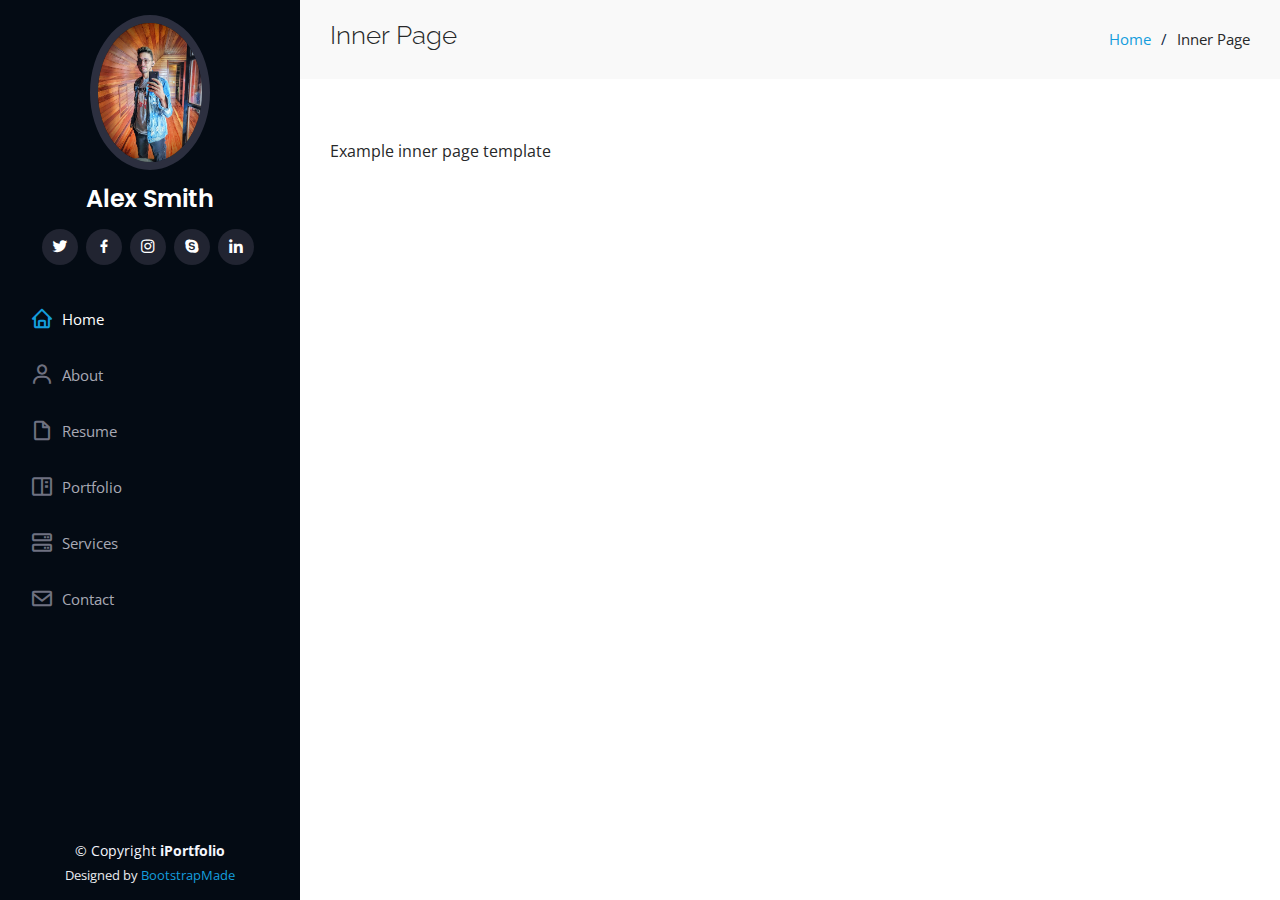
<file: Templates/iPortfolio/iPortfolio/inner-page.html>
<!DOCTYPE html>
<html lang="en">

<head>
  <meta charset="utf-8">
  <meta content="width=device-width, initial-scale=1.0" name="viewport">

  <title>Inner Page - iPortfolio Bootstrap Template</title>
  <meta content="" name="description">
  <meta content="" name="keywords">

  <!-- Favicons -->
  <link href="assets/img/favicon.png" rel="icon">
  <link href="assets/img/apple-touch-icon.png" rel="apple-touch-icon">

  <!-- Google Fonts -->
  <link href="https://fonts.googleapis.com/css?family=Open+Sans:300,300i,400,400i,600,600i,700,700i|Raleway:300,300i,400,400i,500,500i,600,600i,700,700i|Poppins:300,300i,400,400i,500,500i,600,600i,700,700i" rel="stylesheet">

  <!-- Vendor CSS Files -->
  <link href="assets/vendor/aos/aos.css" rel="stylesheet">
  <link href="assets/vendor/bootstrap/css/bootstrap.min.css" rel="stylesheet">
  <link href="assets/vendor/bootstrap-icons/bootstrap-icons.css" rel="stylesheet">
  <link href="assets/vendor/boxicons/css/boxicons.min.css" rel="stylesheet">
  <link href="assets/vendor/glightbox/css/glightbox.min.css" rel="stylesheet">
  <link href="assets/vendor/swiper/swiper-bundle.min.css" rel="stylesheet">

  <!-- Template Main CSS File -->
  <link href="assets/css/style.css" rel="stylesheet">

  <!-- =======================================================
  * Template Name: iPortfolio
  * Updated: Jul 27 2023 with Bootstrap v5.3.1
  * Template URL: https://bootstrapmade.com/iportfolio-bootstrap-portfolio-websites-template/
  * Author: BootstrapMade.com
  * License: https://bootstrapmade.com/license/
  ======================================================== -->
</head>

<body>

  <!-- ======= Mobile nav toggle button ======= -->
  <i class="bi bi-list mobile-nav-toggle d-xl-none"></i>

  <!-- ======= Header ======= -->
  <header id="header">
    <div class="d-flex flex-column">

      <div class="profile">
        <img src="assets/img/profile-img.jpg" alt="" class="img-fluid rounded-circle">
        <h1 class="text-light"><a href="index.html">Alex Smith</a></h1>
        <div class="social-links mt-3 text-center">
          <a href="#" class="twitter"><i class="bx bxl-twitter"></i></a>
          <a href="#" class="facebook"><i class="bx bxl-facebook"></i></a>
          <a href="#" class="instagram"><i class="bx bxl-instagram"></i></a>
          <a href="#" class="google-plus"><i class="bx bxl-skype"></i></a>
          <a href="#" class="linkedin"><i class="bx bxl-linkedin"></i></a>
        </div>
      </div>

      <nav id="navbar" class="nav-menu navbar">
        <ul>
          <li><a href="#hero" class="nav-link scrollto active"><i class="bx bx-home"></i> <span>Home</span></a></li>
          <li><a href="#about" class="nav-link scrollto"><i class="bx bx-user"></i> <span>About</span></a></li>
          <li><a href="#resume" class="nav-link scrollto"><i class="bx bx-file-blank"></i> <span>Resume</span></a></li>
          <li><a href="#portfolio" class="nav-link scrollto"><i class="bx bx-book-content"></i> <span>Portfolio</span></a></li>
          <li><a href="#services" class="nav-link scrollto"><i class="bx bx-server"></i> <span>Services</span></a></li>
          <li><a href="#contact" class="nav-link scrollto"><i class="bx bx-envelope"></i> <span>Contact</span></a></li>
        </ul>
      </nav><!-- .nav-menu -->
    </div>
  </header><!-- End Header -->

  <main id="main">

    <!-- ======= Breadcrumbs ======= -->
    <section class="breadcrumbs">
      <div class="container">

        <div class="d-flex justify-content-between align-items-center">
          <h2>Inner Page</h2>
          <ol>
            <li><a href="index.html">Home</a></li>
            <li>Inner Page</li>
          </ol>
        </div>

      </div>
    </section><!-- End Breadcrumbs -->

    <section class="inner-page">
      <div class="container">
        <p>
          Example inner page template
        </p>
      </div>
    </section>

  </main><!-- End #main -->

  <!-- ======= Footer ======= -->
  <footer id="footer">
    <div class="container">
      <div class="copyright">
        &copy; Copyright <strong><span>iPortfolio</span></strong>
      </div>
      <div class="credits">
        <!-- All the links in the footer should remain intact. -->
        <!-- You can delete the links only if you purchased the pro version. -->
        <!-- Licensing information: https://bootstrapmade.com/license/ -->
        <!-- Purchase the pro version with working PHP/AJAX contact form: https://bootstrapmade.com/iportfolio-bootstrap-portfolio-websites-template/ -->
        Designed by <a href="https://bootstrapmade.com/">BootstrapMade</a>
      </div>
    </div>
  </footer><!-- End  Footer -->

  <a href="#" class="back-to-top d-flex align-items-center justify-content-center"><i class="bi bi-arrow-up-short"></i></a>

  <!-- Vendor JS Files -->
  <script src="assets/vendor/purecounter/purecounter_vanilla.js"></script>
  <script src="assets/vendor/aos/aos.js"></script>
  <script src="assets/vendor/bootstrap/js/bootstrap.bundle.min.js"></script>
  <script src="assets/vendor/glightbox/js/glightbox.min.js"></script>
  <script src="assets/vendor/isotope-layout/isotope.pkgd.min.js"></script>
  <script src="assets/vendor/swiper/swiper-bundle.min.js"></script>
  <script src="assets/vendor/typed.js/typed.umd.js"></script>
  <script src="assets/vendor/waypoints/noframework.waypoints.js"></script>
  <script src="assets/vendor/php-email-form/validate.js"></script>

  <!-- Template Main JS File -->
  <script src="assets/js/main.js"></script>

</body>

</html>
</file>
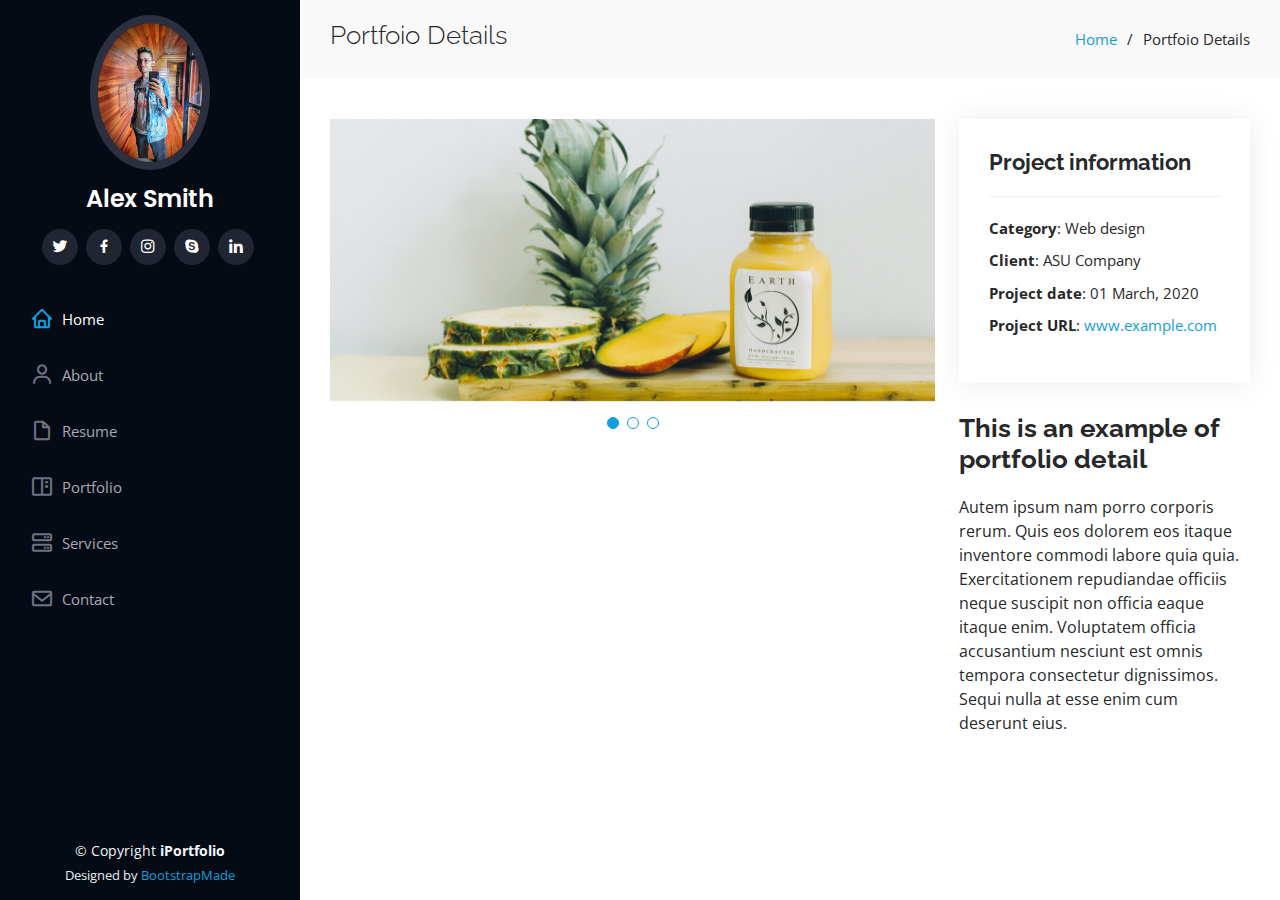
<file: Templates/iPortfolio/iPortfolio/portfolio-details.html>
<!DOCTYPE html>
<html lang="en">

<head>
  <meta charset="utf-8">
  <meta content="width=device-width, initial-scale=1.0" name="viewport">

  <title>Portfolio Details - iPortfolio Bootstrap Template</title>
  <meta content="" name="description">
  <meta content="" name="keywords">

  <!-- Favicons -->
  <link href="assets/img/favicon.png" rel="icon">
  <link href="assets/img/apple-touch-icon.png" rel="apple-touch-icon">

  <!-- Google Fonts -->
  <link href="https://fonts.googleapis.com/css?family=Open+Sans:300,300i,400,400i,600,600i,700,700i|Raleway:300,300i,400,400i,500,500i,600,600i,700,700i|Poppins:300,300i,400,400i,500,500i,600,600i,700,700i" rel="stylesheet">

  <!-- Vendor CSS Files -->
  <link href="assets/vendor/aos/aos.css" rel="stylesheet">
  <link href="assets/vendor/bootstrap/css/bootstrap.min.css" rel="stylesheet">
  <link href="assets/vendor/bootstrap-icons/bootstrap-icons.css" rel="stylesheet">
  <link href="assets/vendor/boxicons/css/boxicons.min.css" rel="stylesheet">
  <link href="assets/vendor/glightbox/css/glightbox.min.css" rel="stylesheet">
  <link href="assets/vendor/swiper/swiper-bundle.min.css" rel="stylesheet">

  <!-- Template Main CSS File -->
  <link href="assets/css/style.css" rel="stylesheet">

  <!-- =======================================================
  * Template Name: iPortfolio
  * Updated: Jul 27 2023 with Bootstrap v5.3.1
  * Template URL: https://bootstrapmade.com/iportfolio-bootstrap-portfolio-websites-template/
  * Author: BootstrapMade.com
  * License: https://bootstrapmade.com/license/
  ======================================================== -->
</head>

<body>

  <!-- ======= Mobile nav toggle button ======= -->
  <i class="bi bi-list mobile-nav-toggle d-xl-none"></i>

  <!-- ======= Header ======= -->
  <header id="header">
    <div class="d-flex flex-column">

      <div class="profile">
        <img src="assets/img/profile-img.jpg" alt="" class="img-fluid rounded-circle">
        <h1 class="text-light"><a href="index.html">Alex Smith</a></h1>
        <div class="social-links mt-3 text-center">
          <a href="#" class="twitter"><i class="bx bxl-twitter"></i></a>
          <a href="#" class="facebook"><i class="bx bxl-facebook"></i></a>
          <a href="#" class="instagram"><i class="bx bxl-instagram"></i></a>
          <a href="#" class="google-plus"><i class="bx bxl-skype"></i></a>
          <a href="#" class="linkedin"><i class="bx bxl-linkedin"></i></a>
        </div>
      </div>

      <nav id="navbar" class="nav-menu navbar">
        <ul>
          <li><a href="#hero" class="nav-link scrollto active"><i class="bx bx-home"></i> <span>Home</span></a></li>
          <li><a href="#about" class="nav-link scrollto"><i class="bx bx-user"></i> <span>About</span></a></li>
          <li><a href="#resume" class="nav-link scrollto"><i class="bx bx-file-blank"></i> <span>Resume</span></a></li>
          <li><a href="#portfolio" class="nav-link scrollto"><i class="bx bx-book-content"></i> <span>Portfolio</span></a></li>
          <li><a href="#services" class="nav-link scrollto"><i class="bx bx-server"></i> <span>Services</span></a></li>
          <li><a href="#contact" class="nav-link scrollto"><i class="bx bx-envelope"></i> <span>Contact</span></a></li>
        </ul>
      </nav><!-- .nav-menu -->
    </div>
  </header><!-- End Header -->

  <main id="main">

    <!-- ======= Breadcrumbs ======= -->
    <section id="breadcrumbs" class="breadcrumbs">
      <div class="container">

        <div class="d-flex justify-content-between align-items-center">
          <h2>Portfoio Details</h2>
          <ol>
            <li><a href="index.html">Home</a></li>
            <li>Portfoio Details</li>
          </ol>
        </div>

      </div>
    </section><!-- End Breadcrumbs -->

    <!-- ======= Portfolio Details Section ======= -->
    <section id="portfolio-details" class="portfolio-details">
      <div class="container">

        <div class="row gy-4">

          <div class="col-lg-8">
            <div class="portfolio-details-slider swiper">
              <div class="swiper-wrapper align-items-center">

                <div class="swiper-slide">
                  <img src="assets/img/portfolio/portfolio-details-1.jpg" alt="">
                </div>

                <div class="swiper-slide">
                  <img src="assets/img/portfolio/portfolio-details-2.jpg" alt="">
                </div>

                <div class="swiper-slide">
                  <img src="assets/img/portfolio/portfolio-details-3.jpg" alt="">
                </div>

              </div>
              <div class="swiper-pagination"></div>
            </div>
          </div>

          <div class="col-lg-4">
            <div class="portfolio-info">
              <h3>Project information</h3>
              <ul>
                <li><strong>Category</strong>: Web design</li>
                <li><strong>Client</strong>: ASU Company</li>
                <li><strong>Project date</strong>: 01 March, 2020</li>
                <li><strong>Project URL</strong>: <a href="#">www.example.com</a></li>
              </ul>
            </div>
            <div class="portfolio-description">
              <h2>This is an example of portfolio detail</h2>
              <p>
                Autem ipsum nam porro corporis rerum. Quis eos dolorem eos itaque inventore commodi labore quia quia. Exercitationem repudiandae officiis neque suscipit non officia eaque itaque enim. Voluptatem officia accusantium nesciunt est omnis tempora consectetur dignissimos. Sequi nulla at esse enim cum deserunt eius.
              </p>
            </div>
          </div>

        </div>

      </div>
    </section><!-- End Portfolio Details Section -->

  </main><!-- End #main -->

  <!-- ======= Footer ======= -->
  <footer id="footer">
    <div class="container">
      <div class="copyright">
        &copy; Copyright <strong><span>iPortfolio</span></strong>
      </div>
      <div class="credits">
        <!-- All the links in the footer should remain intact. -->
        <!-- You can delete the links only if you purchased the pro version. -->
        <!-- Licensing information: https://bootstrapmade.com/license/ -->
        <!-- Purchase the pro version with working PHP/AJAX contact form: https://bootstrapmade.com/iportfolio-bootstrap-portfolio-websites-template/ -->
        Designed by <a href="https://bootstrapmade.com/">BootstrapMade</a>
      </div>
    </div>
  </footer><!-- End  Footer -->

  <a href="#" class="back-to-top d-flex align-items-center justify-content-center"><i class="bi bi-arrow-up-short"></i></a>

  <!-- Vendor JS Files -->
  <script src="assets/vendor/purecounter/purecounter_vanilla.js"></script>
  <script src="assets/vendor/aos/aos.js"></script>
  <script src="assets/vendor/bootstrap/js/bootstrap.bundle.min.js"></script>
  <script src="assets/vendor/glightbox/js/glightbox.min.js"></script>
  <script src="assets/vendor/isotope-layout/isotope.pkgd.min.js"></script>
  <script src="assets/vendor/swiper/swiper-bundle.min.js"></script>
  <script src="assets/vendor/typed.js/typed.umd.js"></script>
  <script src="assets/vendor/waypoints/noframework.waypoints.js"></script>
  <script src="assets/vendor/php-email-form/validate.js"></script>

  <!-- Template Main JS File -->
  <script src="assets/js/main.js"></script>

</body>

</html>
</file>
<file: HTMLS/style.css>
body{
    font-weight: 400;
    font-family: Lato, helvetica, sans-serif;
    font-size: 15px;
    line-height: 2.2em;
    color: grey;
    margin: 0;

}

header{
    background-color: #f4511e; 
}

h1{
    font-size: 63px;
    color: white;
    padding: 15px;
    text-align: center;
}

h2{
    font-size: 24px;
    text-transform: uppercase;
    color: #303030;
    font-weight: 600;
}

.carousel-caption h5{
    font-size: 80px;
    color: #ffc107;
    text-shadow: 2px 2px 2px black;
}
</file>
<file: Templates/iPortfolio/iPortfolio/assets/css/style.css>
/**
* Template Name: iPortfolio
* Updated: Jul 27 2023 with Bootstrap v5.3.1
* Template URL: https://bootstrapmade.com/iportfolio-bootstrap-portfolio-websites-template/
* Author: BootstrapMade.com
* License: https://bootstrapmade.com/license/
*/

/*--------------------------------------------------------------
# General
--------------------------------------------------------------*/
body {
  font-family: "Open Sans", sans-serif;
  color: #272829;
}

a {
  color: #149ddd;
  text-decoration: none;
}

a:hover {
  color: #37b3ed;
  text-decoration: none;
}

h1,
h2,
h3,
h4,
h5,
h6 {
  font-family: "Raleway", sans-serif;
}

/*--------------------------------------------------------------
# Back to top button
--------------------------------------------------------------*/
.back-to-top {
  position: fixed;
  visibility: hidden;
  opacity: 0;
  right: 15px;
  bottom: 15px;
  z-index: 996;
  background: #149ddd;
  width: 40px;
  height: 40px;
  border-radius: 50px;
  transition: all 0.4s;
}

.back-to-top i {
  font-size: 28px;
  color: #fff;
  line-height: 0;
}

.back-to-top:hover {
  background: #2eafec;
  color: #fff;
}

.back-to-top.active {
  visibility: visible;
  opacity: 1;
}

/*--------------------------------------------------------------
# Header
--------------------------------------------------------------*/
#header {
  position: fixed;
  top: 0;
  left: 0;
  bottom: 0;
  width: 300px;
  transition: all ease-in-out 0.5s;
  z-index: 9997;
  transition: all 0.5s;
  padding: 0 15px;
  background: #040b14;
  overflow-y: auto;
}

#header .profile img {
  margin: 15px auto;
  display: block;
  width: 120px;
  border: 8px solid #2c2f3f;
}

#header .profile h1 {
  font-size: 24px;
  margin: 0;
  padding: 0;
  font-weight: 600;
  -moz-text-align-last: center;
  text-align-last: center;
  font-family: "Poppins", sans-serif;
}

#header .profile h1 a,
#header .profile h1 a:hover {
  color: #fff;
  text-decoration: none;
}

#header .profile .social-links a {
  font-size: 18px;
  display: inline-block;
  background: #212431;
  color: #fff;
  line-height: 1;
  padding: 8px 0;
  margin-right: 4px;
  border-radius: 50%;
  text-align: center;
  width: 36px;
  height: 36px;
  transition: 0.3s;
}

#header .profile .social-links a:hover {
  background: #149ddd;
  color: #fff;
  text-decoration: none;
}

#main {
  margin-left: 300px;
}

.container,
.container-fluid {
  padding-left: 30px;
  padding-right: 30px;
}

@media (max-width: 1199px) {
  #header {
    left: -300px;
  }

  #main {
    margin-left: 0;
  }

  .container,
  .container-fluid {
    padding-left: 12px;
    padding-right: 12px;
  }
}

/*--------------------------------------------------------------
# Navigation Menu
--------------------------------------------------------------*/
/* Desktop Navigation */
.nav-menu {
  padding: 30px 0 0 0;
}

.nav-menu * {
  margin: 0;
  padding: 0;
  list-style: none;
}

.nav-menu>ul>li {
  position: relative;
  white-space: nowrap;
}

.nav-menu a,
.nav-menu a:focus {
  display: flex;
  align-items: center;
  color: #a8a9b4;
  padding: 12px 15px;
  margin-bottom: 8px;
  transition: 0.3s;
  font-size: 15px;
}

.nav-menu a i,
.nav-menu a:focus i {
  font-size: 24px;
  padding-right: 8px;
  color: #6f7180;
}

.nav-menu a:hover,
.nav-menu .active,
.nav-menu .active:focus,
.nav-menu li:hover>a {
  text-decoration: none;
  color: #fff;
}

.nav-menu a:hover i,
.nav-menu .active i,
.nav-menu .active:focus i,
.nav-menu li:hover>a i {
  color: #149ddd;
}

/* Mobile Navigation */
.mobile-nav-toggle {
  position: fixed;
  right: 15px;
  top: 15px;
  z-index: 9998;
  border: 0;
  font-size: 24px;
  transition: all 0.4s;
  outline: none !important;
  background-color: #149ddd;
  color: #fff;
  width: 40px;
  height: 40px;
  display: inline-flex;
  align-items: center;
  justify-content: center;
  line-height: 0;
  border-radius: 50px;
  cursor: pointer;
}

.mobile-nav-active {
  overflow: hidden;
}

.mobile-nav-active #header {
  left: 0;
}

/*--------------------------------------------------------------
# Hero Section
--------------------------------------------------------------*/
#hero {
  width: 100%;
  height: 100vh;
  background: url("../img/hero-bg.jpg") top center;
  background-size: cover;
}

#hero:before {
  content: "";
  background: rgba(5, 13, 24, 0.3);
  position: absolute;
  bottom: 0;
  top: 0;
  left: 0;
  right: 0;
  z-index: 1;
}

#hero .hero-container {
  position: relative;
  z-index: 2;
  min-width: 300px;
}

#hero h1 {
  margin: 0 0 10px 0;
  font-size: 64px;
  font-weight: 700;
  line-height: 56px;
  color: #fff;
}

#hero p {
  color: #fff;
  margin-bottom: 50px;
  font-size: 26px;
  font-family: "Poppins", sans-serif;
}

#hero p span {
  color: #fff;
  padding-bottom: 4px;
  letter-spacing: 1px;
  border-bottom: 3px solid #149ddd;
}

@media (min-width: 1024px) {
  #hero {
    background-attachment: fixed;
  }
}

@media (max-width: 768px) {
  #hero h1 {
    font-size: 28px;
    line-height: 36px;
  }

  #hero h2 {
    font-size: 18px;
    line-height: 24px;
    margin-bottom: 30px;
  }
}

/*--------------------------------------------------------------
# Sections General
--------------------------------------------------------------*/
section {
  padding: 60px 0;
  overflow: hidden;
}

.section-bg {
  background: #f5f8fd;
}

.section-title {
  padding-bottom: 30px;
}

.section-title h2 {
  font-size: 32px;
  font-weight: bold;
  margin-bottom: 20px;
  padding-bottom: 20px;
  position: relative;
  color: #173b6c;
}

.section-title h2::after {
  content: "";
  position: absolute;
  display: block;
  width: 50px;
  height: 3px;
  background: #149ddd;
  bottom: 0;
  left: 0;
}

.section-title p {
  margin-bottom: 0;
}

/*--------------------------------------------------------------
# About
--------------------------------------------------------------*/
.about .content h3 {
  font-weight: 700;
  font-size: 26px;
  color: #173b6c;
}

.about .content ul {
  list-style: none;
  padding: 0;
}

.about .content ul li {
  margin-bottom: 20px;
  display: flex;
  align-items: center;
}

.about .content ul strong {
  margin-right: 10px;
}

.about .content ul i {
  font-size: 16px;
  margin-right: 5px;
  color: #149ddd;
  line-height: 0;
}

.about .content p:last-child {
  margin-bottom: 0;
}

/*--------------------------------------------------------------
# Facts
--------------------------------------------------------------*/
.facts {
  padding-bottom: 30px;
}

.facts .count-box {
  padding: 30px;
  width: 100%;
}

.facts .count-box i {
  display: block;
  font-size: 44px;
  color: #149ddd;
  float: left;
  line-height: 0;
}

.facts .count-box span {
  font-size: 48px;
  line-height: 40px;
  display: block;
  font-weight: 700;
  color: #050d18;
  margin-left: 60px;
}

.facts .count-box p {
  padding: 15px 0 0 0;
  margin: 0 0 0 60px;
  font-family: "Raleway", sans-serif;
  font-size: 14px;
  color: #122f57;
}

.facts .count-box a {
  font-weight: 600;
  display: block;
  margin-top: 20px;
  color: #122f57;
  font-size: 15px;
  font-family: "Poppins", sans-serif;
  transition: ease-in-out 0.3s;
}

.facts .count-box a:hover {
  color: #1f5297;
}

/*--------------------------------------------------------------
# Akills
--------------------------------------------------------------*/
.skills .progress {
  height: 60px;
  display: block;
  background: none;
  border-radius: 0;
}

.skills .progress .skill {
  padding: 0;
  margin: 0 0 6px 0;
  text-transform: uppercase;
  display: block;
  font-weight: 600;
  font-family: "Poppins", sans-serif;
  color: #050d18;
}

.skills .progress .skill .val {
  float: right;
  font-style: normal;
}

.skills .progress-bar-wrap {
  background: #dce8f8;
  height: 10px;
}

.skills .progress-bar {
  width: 1px;
  height: 10px;
  transition: 0.9s;
  background-color: #149ddd;
}

/*--------------------------------------------------------------
# Resume
--------------------------------------------------------------*/
.resume .resume-title {
  font-size: 26px;
  font-weight: 700;
  margin-top: 20px;
  margin-bottom: 20px;
  color: #050d18;
}

.resume .resume-item {
  padding: 0 0 20px 20px;
  margin-top: -2px;
  border-left: 2px solid #1f5297;
  position: relative;
}

.resume .resume-item h4 {
  line-height: 18px;
  font-size: 18px;
  font-weight: 600;
  text-transform: uppercase;
  font-family: "Poppins", sans-serif;
  color: #050d18;
  margin-bottom: 10px;
}

.resume .resume-item h5 {
  font-size: 16px;
  background: #e4edf9;
  padding: 5px 15px;
  display: inline-block;
  font-weight: 600;
  margin-bottom: 10px;
}

.resume .resume-item ul {
  padding-left: 20px;
}

.resume .resume-item ul li {
  padding-bottom: 10px;
}

.resume .resume-item:last-child {
  padding-bottom: 0;
}

.resume .resume-item::before {
  content: "";
  position: absolute;
  width: 16px;
  height: 16px;
  border-radius: 50px;
  left: -9px;
  top: 0;
  background: #fff;
  border: 2px solid #1f5297;
}

/*--------------------------------------------------------------
# Portfolio
--------------------------------------------------------------*/
.portfolio .portfolio-item {
  margin-bottom: 30px;
}

.portfolio #portfolio-flters {
  padding: 0;
  margin: 0 auto 35px auto;
  list-style: none;
  text-align: center;
  background: #fff;
  border-radius: 50px;
  padding: 2px 15px;
}

.portfolio #portfolio-flters li {
  cursor: pointer;
  display: inline-block;
  padding: 10px 15px 8px 15px;
  font-size: 14px;
  font-weight: 600;
  line-height: 1;
  text-transform: uppercase;
  color: #272829;
  margin-bottom: 5px;
  transition: all 0.3s ease-in-out;
}

.portfolio #portfolio-flters li:hover,
.portfolio #portfolio-flters li.filter-active {
  color: #149ddd;
}

.portfolio #portfolio-flters li:last-child {
  margin-right: 0;
}

.portfolio .portfolio-wrap {
  transition: 0.3s;
  position: relative;
  overflow: hidden;
  z-index: 1;
}

.portfolio .portfolio-wrap::before {
  content: "";
  background: rgba(255, 255, 255, 0.5);
  position: absolute;
  left: 0;
  right: 0;
  top: 0;
  bottom: 0;
  transition: all ease-in-out 0.3s;
  z-index: 2;
  opacity: 0;
}

.portfolio .portfolio-wrap .portfolio-links {
  opacity: 1;
  left: 0;
  right: 0;
  bottom: -60px;
  z-index: 3;
  position: absolute;
  transition: all ease-in-out 0.3s;
  display: flex;
  justify-content: center;
}

.portfolio .portfolio-wrap .portfolio-links a {
  color: #fff;
  font-size: 28px;
  text-align: center;
  background: rgba(20, 157, 221, 0.75);
  transition: 0.3s;
  width: 50%;
}

.portfolio .portfolio-wrap .portfolio-links a:hover {
  background: rgba(20, 157, 221, 0.95);
}

.portfolio .portfolio-wrap .portfolio-links a+a {
  border-left: 1px solid #37b3ed;
}

.portfolio .portfolio-wrap:hover::before {
  top: 0;
  left: 0;
  right: 0;
  bottom: 0;
  opacity: 1;
}

.portfolio .portfolio-wrap:hover .portfolio-links {
  opacity: 1;
  bottom: 0;
}

/*--------------------------------------------------------------
# Portfolio Details
--------------------------------------------------------------*/
.portfolio-details {
  padding-top: 40px;
}

.portfolio-details .portfolio-details-slider img {
  width: 100%;
}

.portfolio-details .portfolio-details-slider .swiper-pagination {
  margin-top: 20px;
  position: relative;
}

.portfolio-details .portfolio-details-slider .swiper-pagination .swiper-pagination-bullet {
  width: 12px;
  height: 12px;
  background-color: #fff;
  opacity: 1;
  border: 1px solid #149ddd;
}

.portfolio-details .portfolio-details-slider .swiper-pagination .swiper-pagination-bullet-active {
  background-color: #149ddd;
}

.portfolio-details .portfolio-info {
  padding: 30px;
  box-shadow: 0px 0 30px rgba(5, 13, 24, 0.08);
}

.portfolio-details .portfolio-info h3 {
  font-size: 22px;
  font-weight: 700;
  margin-bottom: 20px;
  padding-bottom: 20px;
  border-bottom: 1px solid #eee;
}

.portfolio-details .portfolio-info ul {
  list-style: none;
  padding: 0;
  font-size: 15px;
}

.portfolio-details .portfolio-info ul li+li {
  margin-top: 10px;
}

.portfolio-details .portfolio-description {
  padding-top: 30px;
}

.portfolio-details .portfolio-description h2 {
  font-size: 26px;
  font-weight: 700;
  margin-bottom: 20px;
}

.portfolio-details .portfolio-description p {
  padding: 0;
}

/*--------------------------------------------------------------
# Services
--------------------------------------------------------------*/
.services .icon-box {
  margin-bottom: 20px;
}

.services .icon {
  float: left;
  display: flex;
  align-items: center;
  justify-content: center;
  width: 54px;
  height: 54px;
  background: #149ddd;
  border-radius: 50%;
  transition: 0.5s;
  border: 1px solid #149ddd;
}

.services .icon i {
  color: #fff;
  font-size: 24px;
  line-height: 0;
}

.services .icon-box:hover .icon {
  background: #fff;
}

.services .icon-box:hover .icon i {
  color: #149ddd;
}

.services .title {
  margin-left: 80px;
  font-weight: 700;
  margin-bottom: 15px;
  font-size: 18px;
}

.services .title a {
  color: #343a40;
}

.services .title a:hover {
  color: #149ddd;
}

.services .description {
  margin-left: 80px;
  line-height: 24px;
  font-size: 14px;
}

/*--------------------------------------------------------------
# Testimonials
--------------------------------------------------------------*/
.testimonials .testimonials-carousel,
.testimonials .testimonials-slider {
  overflow: hidden;
}

.testimonials .testimonial-item {
  box-sizing: content-box;
  text-align: center;
  min-height: 320px;
}

.testimonials .testimonial-item .testimonial-img {
  width: 90px;
  border-radius: 50%;
  margin: 0 auto;
}

.testimonials .testimonial-item h3 {
  font-size: 18px;
  font-weight: bold;
  margin: 10px 0 5px 0;
  color: #111;
}

.testimonials .testimonial-item h4 {
  font-size: 14px;
  color: #999;
  margin: 0;
}

.testimonials .testimonial-item .quote-icon-left,
.testimonials .testimonial-item .quote-icon-right {
  color: #c3e8fa;
  font-size: 26px;
}

.testimonials .testimonial-item .quote-icon-left {
  display: inline-block;
  left: -5px;
  position: relative;
}

.testimonials .testimonial-item .quote-icon-right {
  display: inline-block;
  right: -5px;
  position: relative;
  top: 10px;
}

.testimonials .testimonial-item p {
  font-style: italic;
  margin: 0 15px 15px 15px;
  padding: 20px;
  background: #fff;
  position: relative;
  margin-bottom: 35px;
  border-radius: 6px;
  box-shadow: 0px 2px 15px rgba(0, 0, 0, 0.1);
}

.testimonials .testimonial-item p::after {
  content: "";
  width: 0;
  height: 0;
  border-top: 20px solid #fff;
  border-right: 20px solid transparent;
  border-left: 20px solid transparent;
  position: absolute;
  bottom: -20px;
  left: calc(50% - 20px);
}

.testimonials .swiper-pagination {
  margin-top: 20px;
  position: relative;
}

.testimonials .swiper-pagination .swiper-pagination-bullet {
  width: 12px;
  height: 12px;
  background-color: #fff;
  opacity: 1;
  border: 1px solid #149ddd;
}

.testimonials .swiper-pagination .swiper-pagination-bullet-active {
  background-color: #149ddd;
}

/*--------------------------------------------------------------
# Contact
--------------------------------------------------------------*/
.contact {
  padding-bottom: 130px;
}

.contact .info {
  padding: 30px;
  background: #fff;
  width: 100%;
  box-shadow: 0 0 24px 0 rgba(0, 0, 0, 0.12);
}

.contact .info i {
  font-size: 20px;
  color: #149ddd;
  float: left;
  width: 44px;
  height: 44px;
  background: #dff3fc;
  display: flex;
  justify-content: center;
  align-items: center;
  border-radius: 50px;
  transition: all 0.3s ease-in-out;
}

.contact .info h4 {
  padding: 0 0 0 60px;
  font-size: 22px;
  font-weight: 600;
  margin-bottom: 5px;
  color: #050d18;
}

.contact .info p {
  padding: 0 0 10px 60px;
  margin-bottom: 20px;
  font-size: 14px;
  color: #173b6c;
}

.contact .info .email p {
  padding-top: 5px;
}

.contact .info .social-links {
  padding-left: 60px;
}

.contact .info .social-links a {
  font-size: 18px;
  display: inline-block;
  background: #333;
  color: #fff;
  line-height: 1;
  padding: 8px 0;
  border-radius: 50%;
  text-align: center;
  width: 36px;
  height: 36px;
  transition: 0.3s;
  margin-right: 10px;
}

.contact .info .social-links a:hover {
  background: #149ddd;
  color: #fff;
}

.contact .info .email:hover i,
.contact .info .address:hover i,
.contact .info .phone:hover i {
  background: #149ddd;
  color: #fff;
}

.contact .php-email-form {
  width: 100%;
  padding: 30px;
  background: #fff;
  box-shadow: 0 0 24px 0 rgba(0, 0, 0, 0.12);
}

.contact .php-email-form .form-group {
  padding-bottom: 8px;
}

.contact .php-email-form .validate {
  display: none;
  color: red;
  margin: 0 0 15px 0;
  font-weight: 400;
  font-size: 13px;
}

.contact .php-email-form .error-message {
  display: none;
  color: #fff;
  background: #ed3c0d;
  text-align: left;
  padding: 15px;
  font-weight: 600;
}

.contact .php-email-form .error-message br+br {
  margin-top: 25px;
}

.contact .php-email-form .sent-message {
  display: none;
  color: #fff;
  background: #18d26e;
  text-align: center;
  padding: 15px;
  font-weight: 600;
}

.contact .php-email-form .loading {
  display: none;
  background: #fff;
  text-align: center;
  padding: 15px;
}

.contact .php-email-form .loading:before {
  content: "";
  display: inline-block;
  border-radius: 50%;
  width: 24px;
  height: 24px;
  margin: 0 10px -6px 0;
  border: 3px solid #18d26e;
  border-top-color: #eee;
  animation: animate-loading 1s linear infinite;
}

.contact .php-email-form .form-group {
  margin-bottom: 15px;
}

.contact .php-email-form label {
  padding-bottom: 8px;
}

.contact .php-email-form input,
.contact .php-email-form textarea {
  border-radius: 0;
  box-shadow: none;
  font-size: 14px;
}

.contact .php-email-form input {
  height: 44px;
}

.contact .php-email-form textarea {
  padding: 10px 15px;
}

.contact .php-email-form button[type=submit] {
  background: #149ddd;
  border: 0;
  padding: 10px 24px;
  color: #fff;
  transition: 0.4s;
  border-radius: 4px;
}

.contact .php-email-form button[type=submit]:hover {
  background: #37b3ed;
}

@keyframes animate-loading {
  0% {
    transform: rotate(0deg);
  }

  100% {
    transform: rotate(360deg);
  }
}

/*--------------------------------------------------------------
# Breadcrumbs
--------------------------------------------------------------*/
.breadcrumbs {
  padding: 20px 0;
  background: #f9f9f9;
}

.breadcrumbs h2 {
  font-size: 26px;
  font-weight: 300;
}

.breadcrumbs ol {
  display: flex;
  flex-wrap: wrap;
  list-style: none;
  padding: 0;
  margin: 0;
  font-size: 15px;
}

.breadcrumbs ol li+li {
  padding-left: 10px;
}

.breadcrumbs ol li+li::before {
  display: inline-block;
  padding-right: 10px;
  color: #0e2442;
  content: "/";
}

@media (max-width: 768px) {
  .breadcrumbs .d-flex {
    display: block !important;
  }

  .breadcrumbs ol {
    display: block;
  }

  .breadcrumbs ol li {
    display: inline-block;
  }
}

/*--------------------------------------------------------------
# Footer
--------------------------------------------------------------*/
#footer {
  padding: 15px;
  color: #f4f6fd;
  font-size: 14px;
  position: fixed;
  left: 0;
  bottom: 0;
  width: 300px;
  z-index: 9999;
  background: #040b14;
}

#footer .copyright {
  text-align: center;
}

#footer .credits {
  padding-top: 5px;
  text-align: center;
  font-size: 13px;
  color: #eaebf0;
}

@media (max-width: 1199px) {
  #footer {
    position: static;
    width: auto;
    padding-right: 20px 15px;
  }
}
</file>
